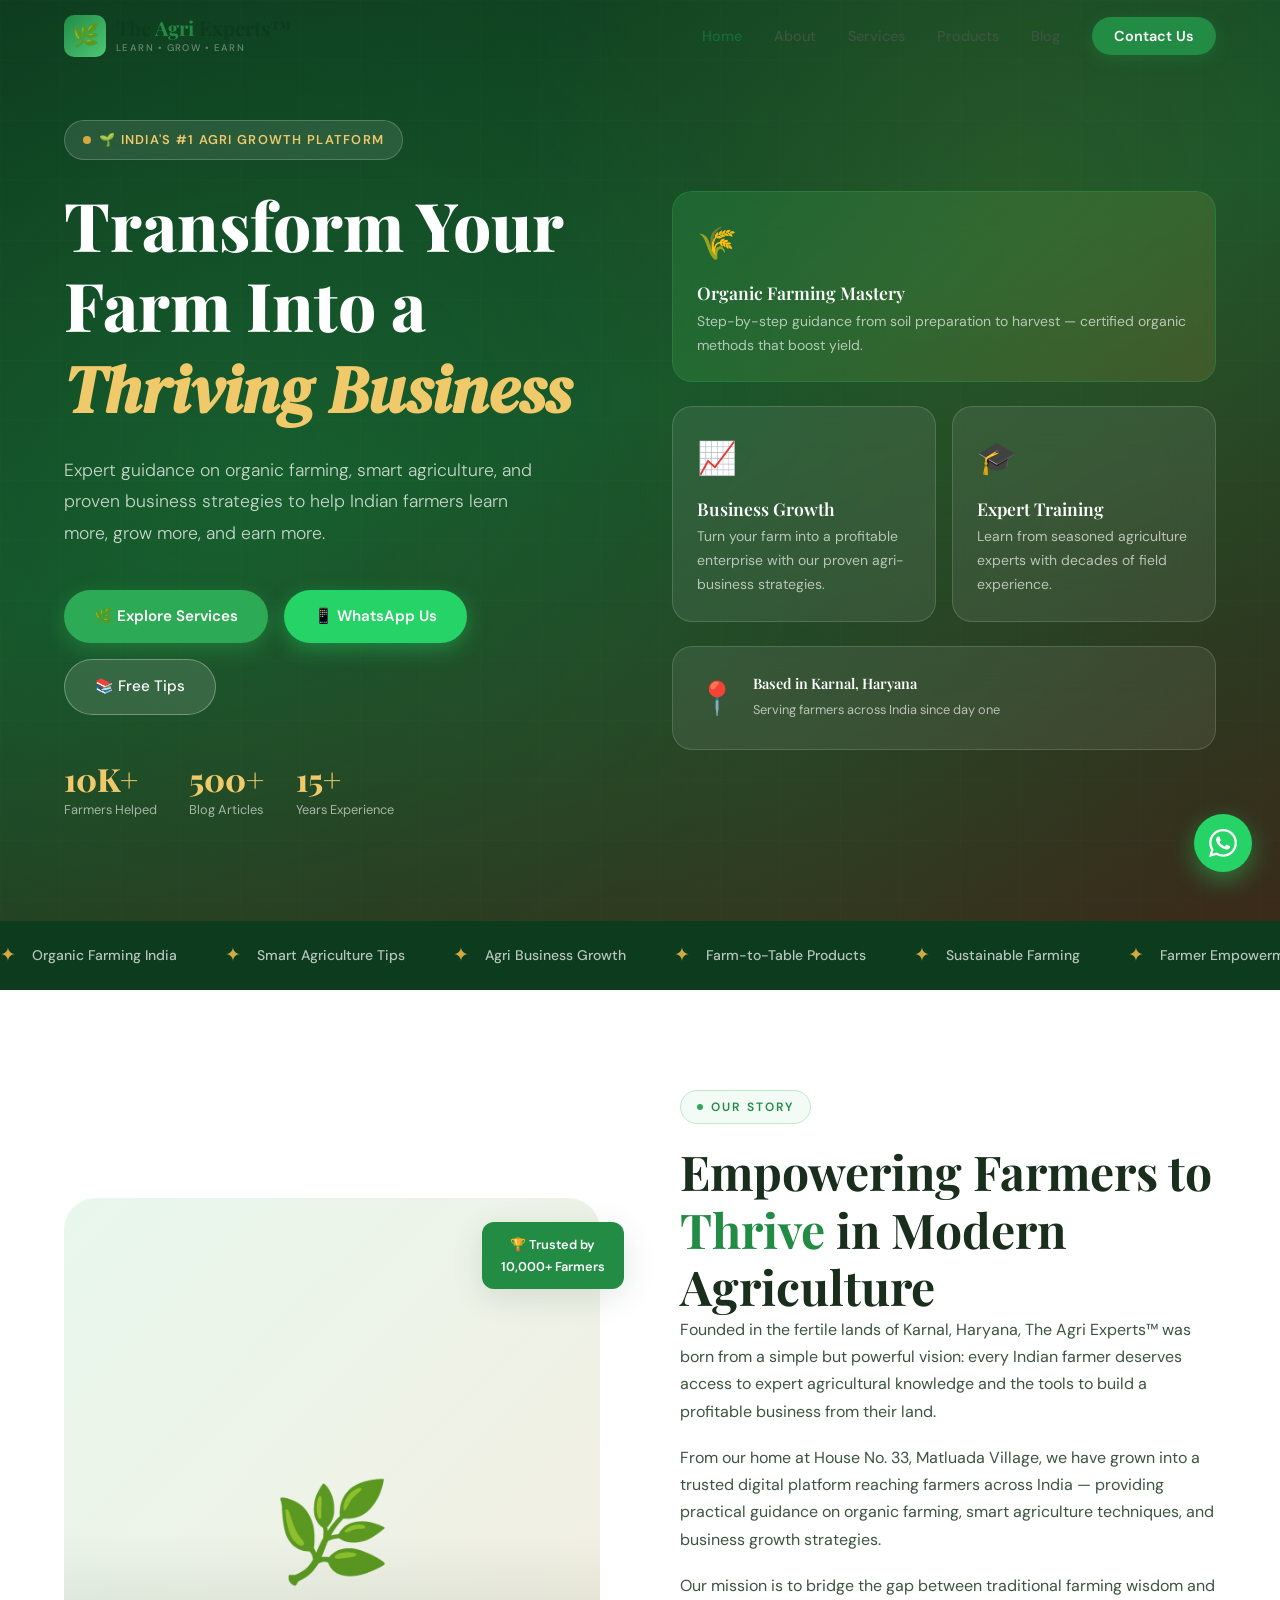
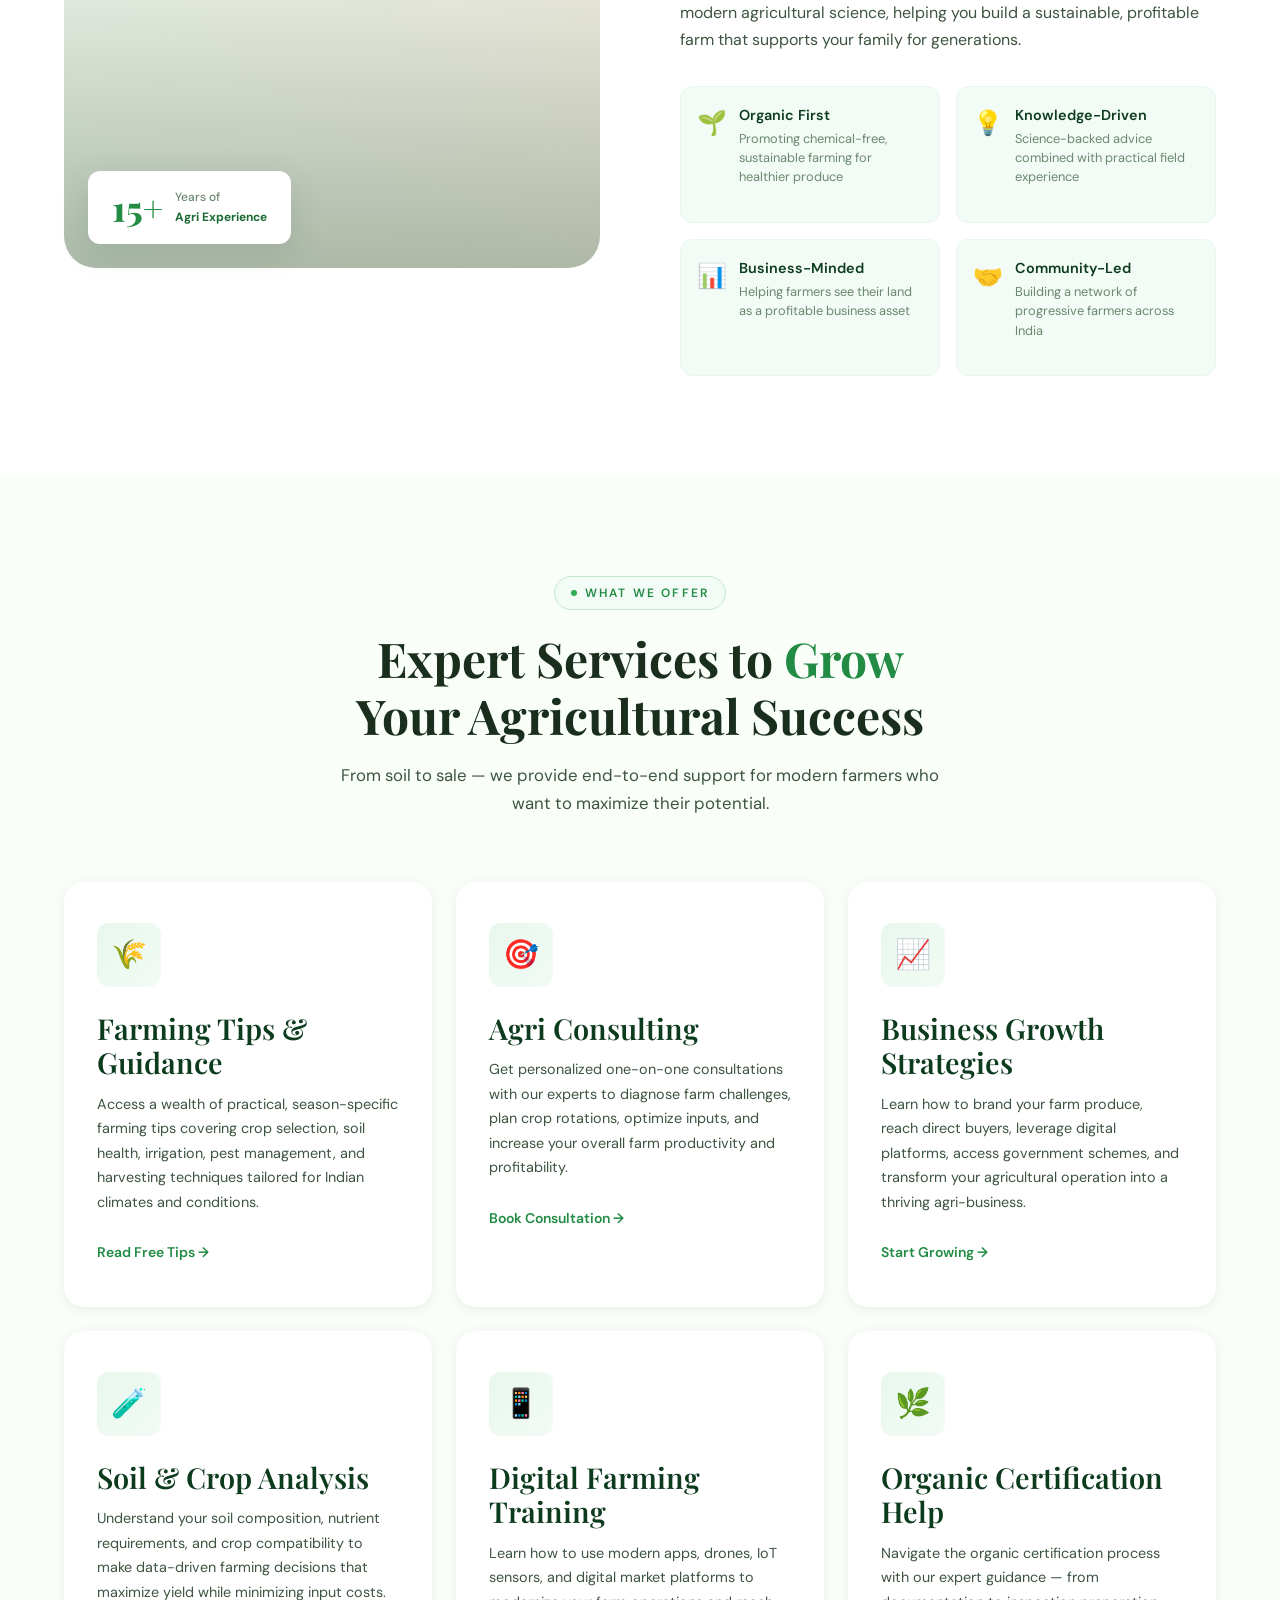
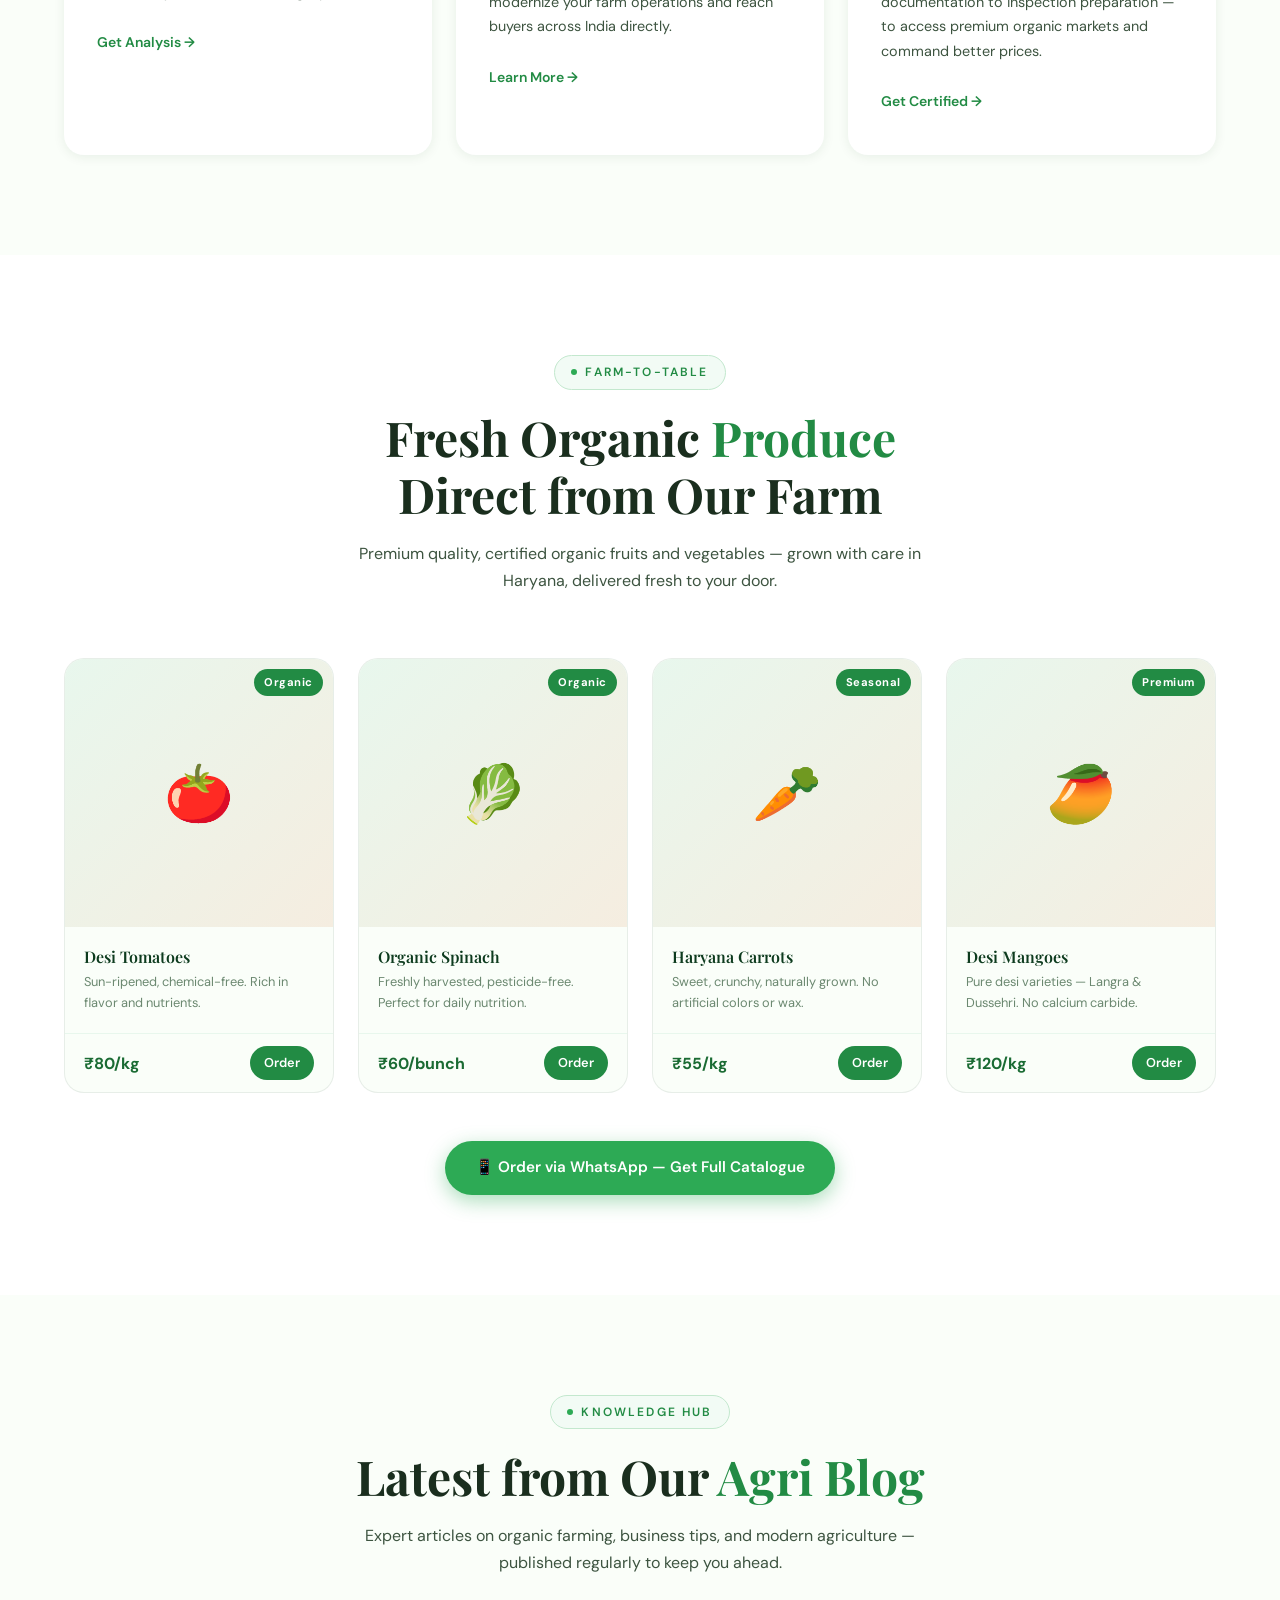
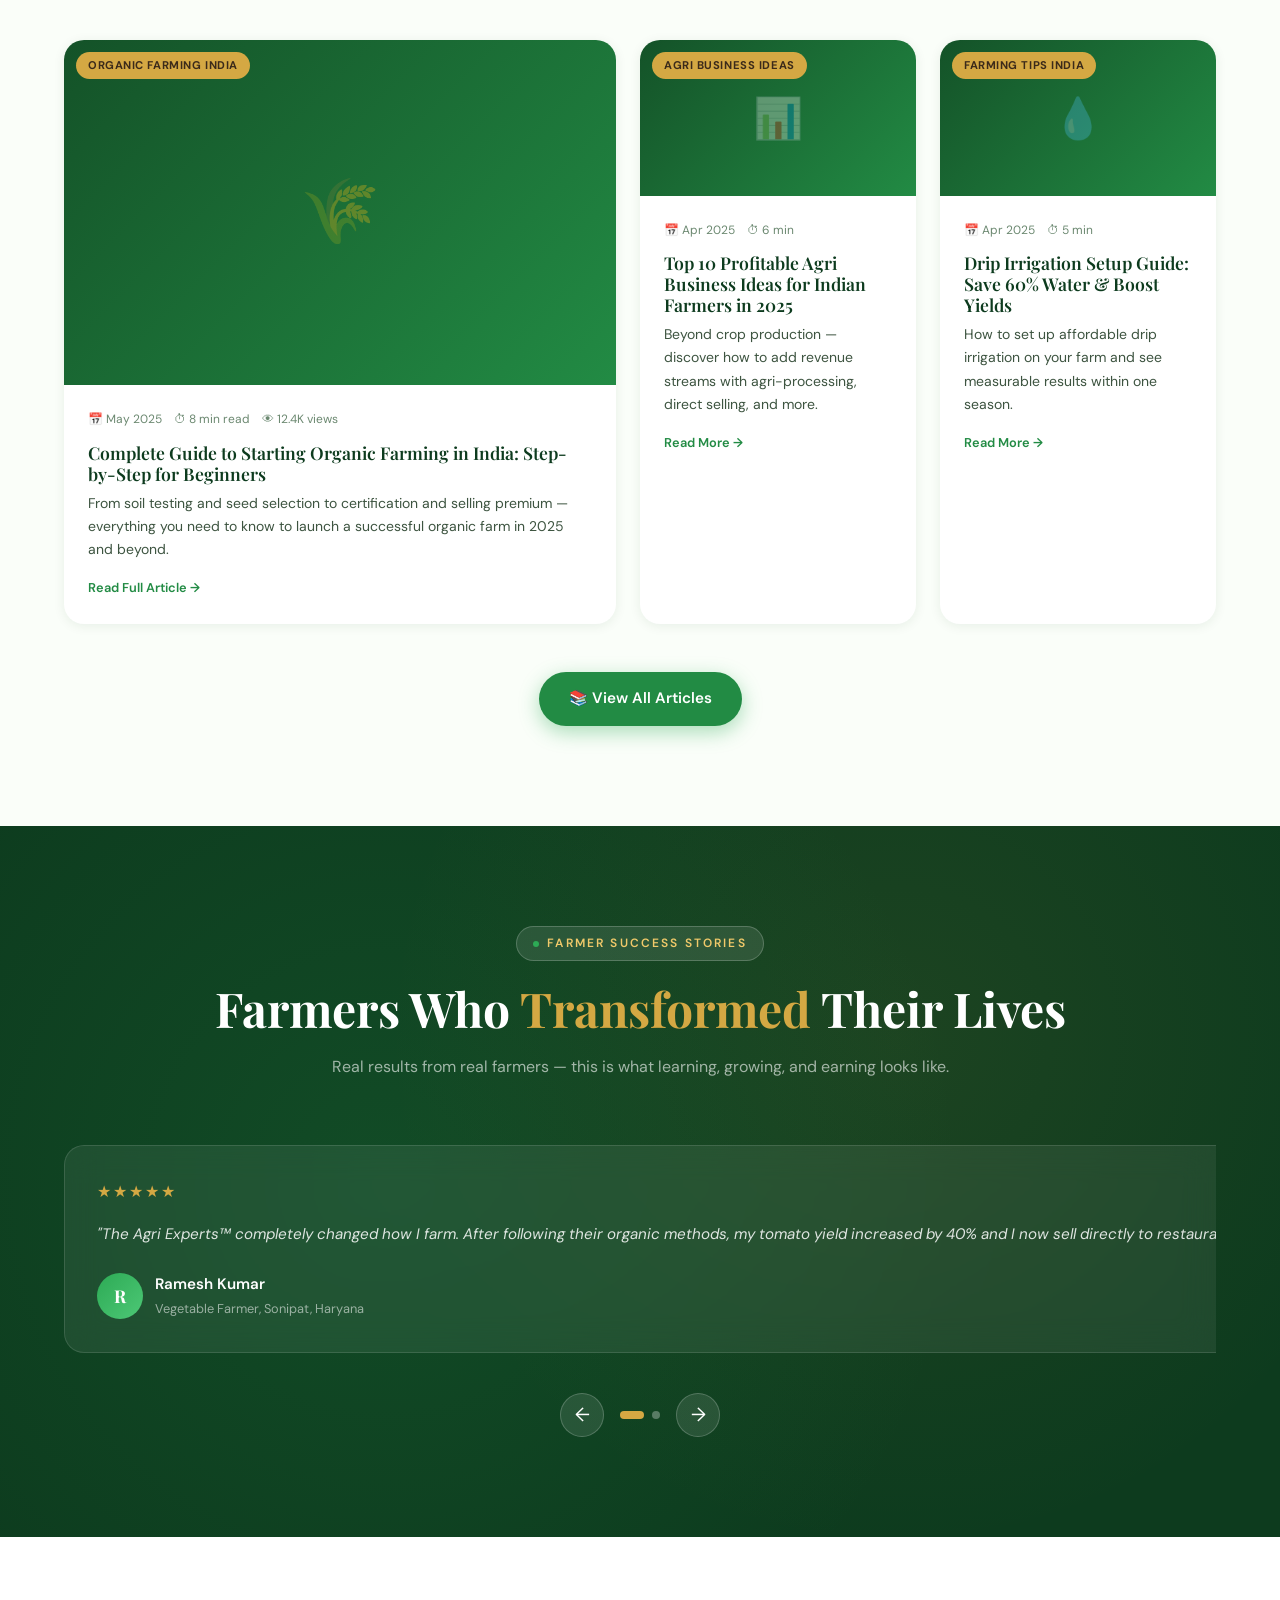
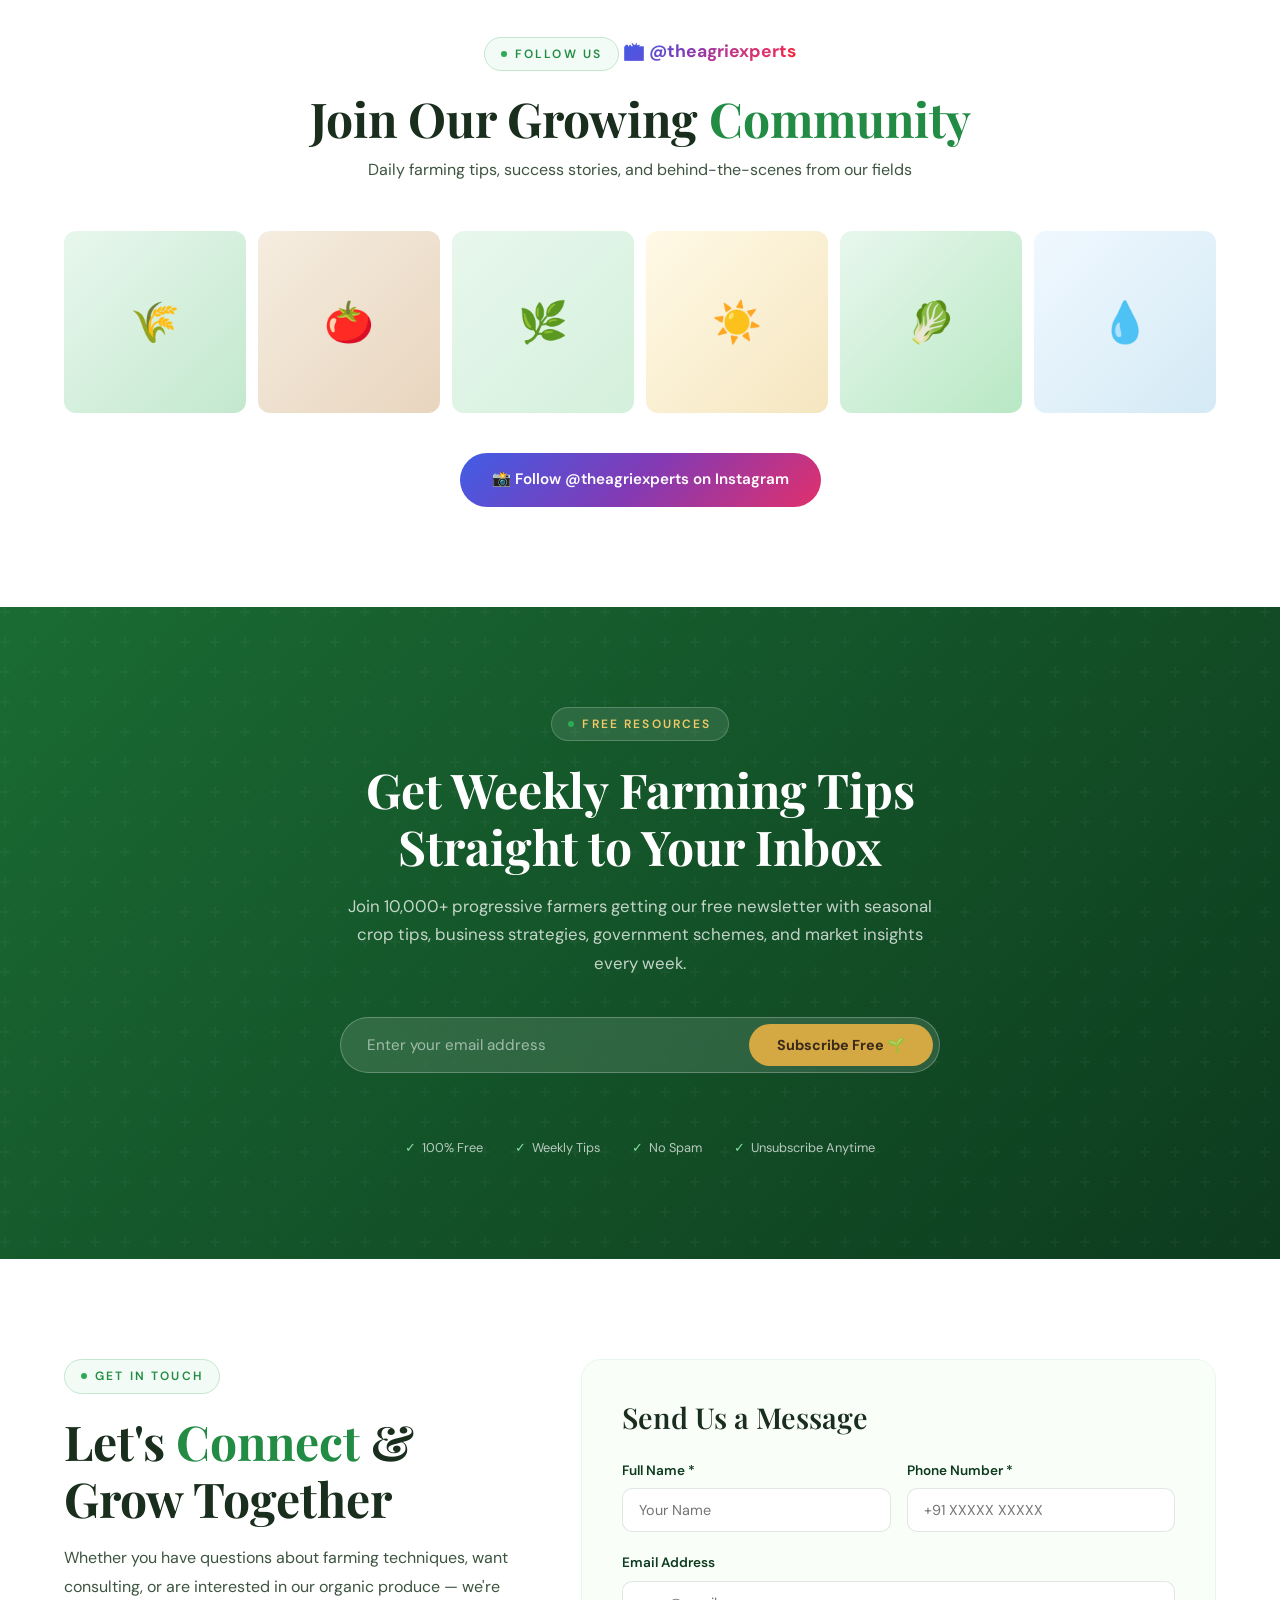
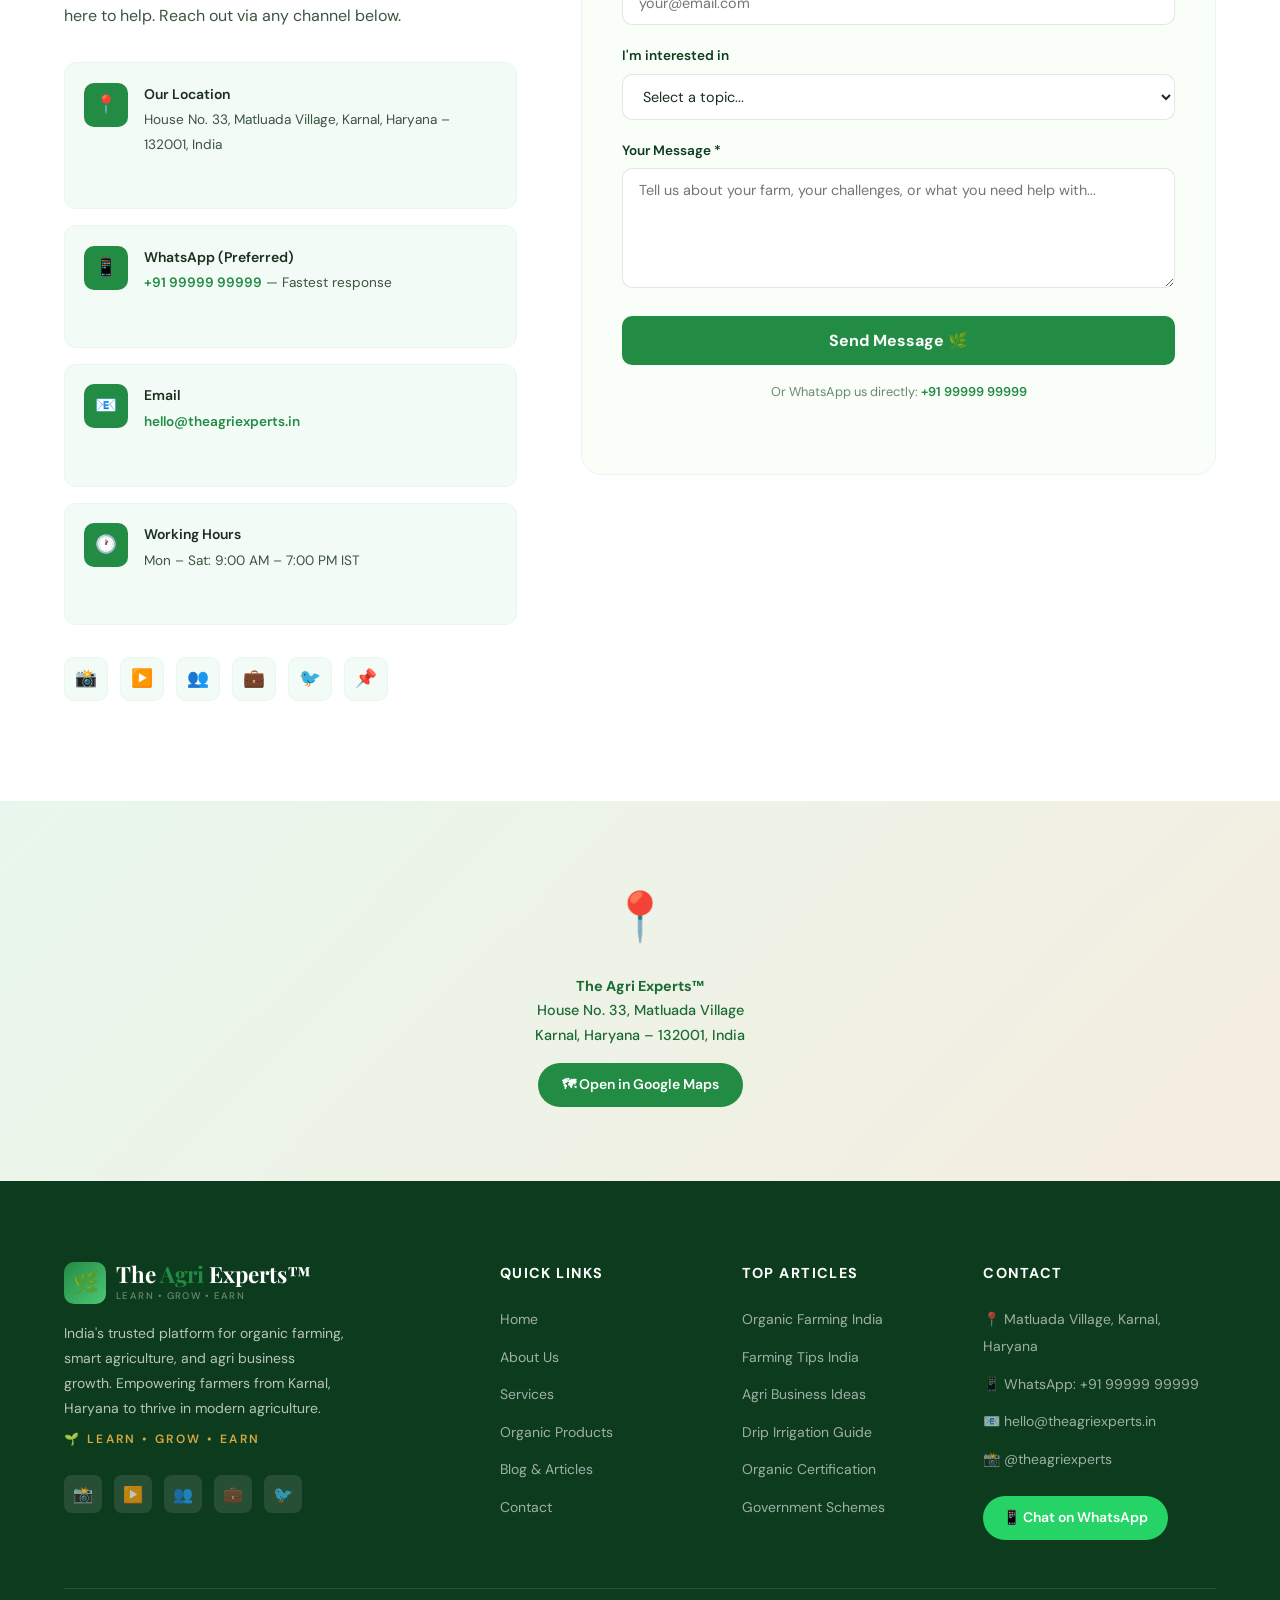
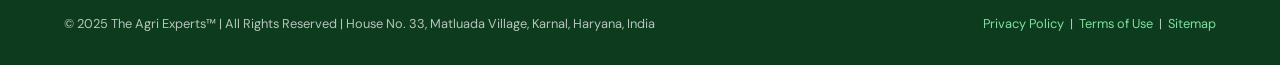
<file: main.html>
<!DOCTYPE html>
<html lang="en">
<head>
  <meta charset="UTF-8" />
  <meta name="viewport" content="width=device-width, initial-scale=1.0" />
  <title>The Agri Experts™ | Learn • Grow • Earn | Organic Farming India</title>
  <meta name="description" content="The Agri Experts™ – India's premium platform for organic farming tips, smart agriculture, and agri business growth. Learn proven strategies to grow more and earn more from your farm." />
  <meta name="keywords" content="organic farming India, farming tips India, agri business ideas, smart agriculture, organic farming Haryana, Karnal farmers" />
  <meta name="author" content="The Agri Experts™" />
  <meta name="robots" content="index, follow" />
  <link rel="canonical" href="https://theagriexperts.in/" />

  <!-- Open Graph -->
  <meta property="og:title" content="The Agri Experts™ | Learn • Grow • Earn" />
  <meta property="og:description" content="India's premium platform for organic farming, smart agriculture & agri business growth." />
  <meta property="og:type" content="website" />
  <meta property="og:url" content="https://theagriexperts.in/" />
  <meta property="og:image" content="https://theagriexperts.in/og-image.jpg" />

  <!-- Twitter Card -->
  <meta name="twitter:card" content="summary_large_image" />
  <meta name="twitter:site" content="@theagriexperts" />
  <meta name="twitter:title" content="The Agri Experts™ | Learn • Grow • Earn" />

  <!-- Schema Markup -->
  <script type="application/ld+json">
  {
    "@context": "https://schema.org",
    "@type": "LocalBusiness",
    "name": "The Agri Experts™",
    "description": "Premium platform for organic farming, smart agriculture and agri business growth in India",
    "url": "https://theagriexperts.in",
    "telephone": "+91-XXXXXXXXXX",
    "address": {
      "@type": "PostalAddress",
      "streetAddress": "House No. 33, Matluada Village",
      "addressLocality": "Karnal",
      "addressRegion": "Haryana",
      "postalCode": "132001",
      "addressCountry": "IN"
    },
    "sameAs": [
      "https://instagram.com/theagriexperts",
      "https://youtube.com/@theagriexperts",
      "https://facebook.com/theagriexperts",
      "https://linkedin.com/company/theagriexperts",
      "https://twitter.com/theagriexperts"
    ]
  }
  </script>

  <!-- Fonts -->
  <link rel="preconnect" href="https://fonts.googleapis.com" />
  <link rel="preconnect" href="https://fonts.gstatic.com" crossorigin />
  <link href="https://fonts.googleapis.com/css2?family=Playfair+Display:wght@600;700;800&family=DM+Sans:wght@300;400;500;600&family=DM+Serif+Display:ital@0;1&display=swap" rel="stylesheet" />

  <style>
    /* ============================
       CSS VARIABLES & RESET
    ============================ */
    :root {
      --green-900: #0d3b1e;
      --green-800: #145228;
      --green-700: #1a6b33;
      --green-600: #228B44;
      --green-500: #2daa55;
      --green-400: #4dc876;
      --green-300: #80dfa0;
      --green-100: #e8f7ed;
      --green-50:  #f2fbf5;
      --earth-900: #3b2a1a;
      --earth-700: #6b4c2a;
      --earth-400: #c49a6c;
      --earth-100: #f5ede0;
      --gold:      #d4a843;
      --gold-light:#f0c96a;
      --white:     #ffffff;
      --off-white: #fafef9;
      --text-dark: #1a2e1e;
      --text-mid:  #3d5440;
      --text-light:#6b8870;
      --shadow-sm: 0 2px 12px rgba(13,59,30,0.08);
      --shadow-md: 0 8px 32px rgba(13,59,30,0.12);
      --shadow-lg: 0 20px 60px rgba(13,59,30,0.18);
      --radius-sm: 12px;
      --radius-md: 20px;
      --radius-lg: 32px;
      --radius-xl: 48px;
      --transition: 0.35s cubic-bezier(0.4,0,0.2,1);
    }

    *, *::before, *::after { box-sizing: border-box; margin: 0; padding: 0; }
    html { scroll-behavior: smooth; font-size: 16px; }
    body {
      font-family: 'DM Sans', sans-serif;
      color: var(--text-dark);
      background: var(--off-white);
      overflow-x: hidden;
      line-height: 1.7;
    }
    img { max-width: 100%; display: block; }
    a { text-decoration: none; color: inherit; }
    ul { list-style: none; }
    button { cursor: pointer; border: none; background: none; font-family: inherit; }

    /* ============================
       SCROLL PROGRESS BAR
    ============================ */
    #progress-bar {
      position: fixed; top: 0; left: 0; height: 3px; width: 0%;
      background: linear-gradient(90deg, var(--green-500), var(--gold));
      z-index: 9999; transition: width 0.1s linear;
    }

    /* ============================
       HEADER / NAV
    ============================ */
    header {
      position: fixed; top: 0; left: 0; right: 0; z-index: 1000;
      padding: 0 5%;
      transition: all var(--transition);
    }
    header.scrolled {
      background: rgba(255,255,255,0.92);
      backdrop-filter: blur(20px);
      -webkit-backdrop-filter: blur(20px);
      box-shadow: var(--shadow-sm);
      padding: 0 5%;
    }
    nav {
      display: flex; align-items: center; justify-content: space-between;
      height: 72px;
    }
    .nav-logo {
      display: flex; align-items: center; gap: 10px;
    }
    .logo-icon {
      width: 42px; height: 42px;
      background: linear-gradient(135deg, var(--green-600), var(--green-400));
      border-radius: 10px;
      display: flex; align-items: center; justify-content: center;
      font-size: 22px;
    }
    .logo-text {
      font-family: 'Playfair Display', serif;
      font-size: 1.25rem;
      font-weight: 700;
      color: var(--green-900);
      line-height: 1.2;
    }
    .logo-text span { color: var(--green-600); }
    .logo-tag {
      font-size: 0.6rem;
      font-weight: 500;
      color: var(--text-light);
      letter-spacing: 0.15em;
      text-transform: uppercase;
    }
    .nav-links {
      display: flex; align-items: center; gap: 2rem;
    }
    .nav-links a {
      font-size: 0.9rem; font-weight: 500;
      color: var(--text-mid);
      position: relative; padding: 4px 0;
      transition: color var(--transition);
    }
    .nav-links a::after {
      content: ''; position: absolute; bottom: 0; left: 0;
      width: 0; height: 2px;
      background: var(--green-500);
      border-radius: 2px;
      transition: width var(--transition);
    }
    .nav-links a:hover { color: var(--green-700); }
    .nav-links a:hover::after { width: 100%; }
    .nav-cta {
      background: var(--green-600) !important;
      color: var(--white) !important;
      padding: 10px 22px !important;
      border-radius: 50px !important;
      font-weight: 600 !important;
      transition: all var(--transition) !important;
      box-shadow: 0 4px 16px rgba(34,139,68,0.3);
    }
    .nav-cta:hover {
      background: var(--green-700) !important;
      transform: translateY(-1px);
      box-shadow: 0 8px 24px rgba(34,139,68,0.4) !important;
    }
    .nav-cta::after { display: none !important; }
    .hamburger {
      display: none; flex-direction: column; gap: 5px;
      padding: 8px; cursor: pointer;
    }
    .hamburger span {
      display: block; width: 24px; height: 2px;
      background: var(--green-800); border-radius: 2px;
      transition: all var(--transition);
    }
    .mobile-menu {
      display: none; position: fixed;
      top: 72px; left: 0; right: 0;
      background: rgba(255,255,255,0.98);
      backdrop-filter: blur(20px);
      padding: 1.5rem 5%;
      box-shadow: var(--shadow-md);
      z-index: 999;
      flex-direction: column; gap: 1rem;
    }
    .mobile-menu.open { display: flex; }
    .mobile-menu a {
      font-size: 1rem; font-weight: 500;
      color: var(--text-dark); padding: 0.5rem 0;
      border-bottom: 1px solid var(--green-100);
    }

    /* ============================
       SECTION UTILITIES
    ============================ */
    section { padding: 100px 5%; }
    .container { max-width: 1200px; margin: 0 auto; }
    .section-label {
      display: inline-flex; align-items: center; gap: 8px;
      font-size: 0.75rem; font-weight: 600;
      letter-spacing: 0.18em; text-transform: uppercase;
      color: var(--green-600);
      background: var(--green-50);
      border: 1px solid var(--green-200, #c3e8ce);
      padding: 6px 16px; border-radius: 50px;
      margin-bottom: 1.2rem;
    }
    .section-label::before { content: ''; width: 6px; height: 6px; background: var(--green-500); border-radius: 50%; }
    h1, h2, h3, h4 { font-family: 'Playfair Display', serif; line-height: 1.2; }
    h1 { font-size: clamp(2.4rem, 6vw, 4.2rem); font-weight: 800; }
    h2 { font-size: clamp(2rem, 4vw, 3rem); font-weight: 700; }
    h3 { font-size: clamp(1.3rem, 2.5vw, 1.8rem); font-weight: 600; }
    h4 { font-size: 1.1rem; font-weight: 600; }
    .text-green { color: var(--green-600); }
    .text-gold { color: var(--gold); }

    /* Scroll animations */
    .reveal {
      opacity: 0; transform: translateY(40px);
      transition: opacity 0.7s ease, transform 0.7s ease;
    }
    .reveal.visible { opacity: 1; transform: translateY(0); }
    .reveal-left {
      opacity: 0; transform: translateX(-40px);
      transition: opacity 0.7s ease, transform 0.7s ease;
    }
    .reveal-left.visible { opacity: 1; transform: translateX(0); }
    .reveal-right {
      opacity: 0; transform: translateX(40px);
      transition: opacity 0.7s ease, transform 0.7s ease;
    }
    .reveal-right.visible { opacity: 1; transform: translateX(0); }

    /* Stagger delays */
    .delay-1 { transition-delay: 0.1s; }
    .delay-2 { transition-delay: 0.2s; }
    .delay-3 { transition-delay: 0.3s; }
    .delay-4 { transition-delay: 0.4s; }
    .delay-5 { transition-delay: 0.5s; }

    /* ============================
       HERO SECTION
    ============================ */
    #home {
      min-height: 100vh;
      background: linear-gradient(160deg, var(--green-900) 0%, var(--green-800) 45%, var(--earth-900) 100%);
      display: flex; align-items: center;
      position: relative; overflow: hidden;
      padding-top: 120px;
    }
    .hero-bg-pattern {
      position: absolute; inset: 0;
      background-image:
        radial-gradient(circle at 20% 50%, rgba(45,170,85,0.15) 0%, transparent 50%),
        radial-gradient(circle at 80% 20%, rgba(212,168,67,0.1) 0%, transparent 40%),
        radial-gradient(circle at 60% 80%, rgba(45,170,85,0.08) 0%, transparent 40%);
    }
    .hero-grid {
      position: absolute; inset: 0; opacity: 0.04;
      background-image: linear-gradient(rgba(255,255,255,.3) 1px, transparent 1px),
                        linear-gradient(90deg, rgba(255,255,255,.3) 1px, transparent 1px);
      background-size: 60px 60px;
    }
    .hero-content {
      position: relative; z-index: 2;
      display: grid; grid-template-columns: 1fr 1fr;
      gap: 4rem; align-items: center;
      max-width: 1200px; margin: 0 auto; width: 100%;
    }
    .hero-badge {
      display: inline-flex; align-items: center; gap: 8px;
      background: rgba(255,255,255,0.1);
      backdrop-filter: blur(12px);
      border: 1px solid rgba(255,255,255,0.2);
      padding: 8px 18px; border-radius: 50px;
      margin-bottom: 1.5rem;
      color: var(--gold-light);
      font-size: 0.8rem; font-weight: 600;
      letter-spacing: 0.1em; text-transform: uppercase;
    }
    .hero-badge .dot { width: 8px; height: 8px; background: var(--gold); border-radius: 50%; animation: pulse 2s infinite; }
    @keyframes pulse { 0%,100%{transform:scale(1);opacity:1} 50%{transform:scale(1.4);opacity:0.7} }
    .hero-left h1 { color: var(--white); margin-bottom: 1.5rem; }
    .hero-left h1 em {
      font-style: italic;
      color: var(--gold-light);
      font-family: 'DM Serif Display', serif;
    }
    .hero-sub {
      color: rgba(255,255,255,0.75);
      font-size: 1.1rem; font-weight: 300;
      max-width: 480px;
      margin-bottom: 2.5rem;
      line-height: 1.8;
    }
    .hero-ctas {
      display: flex; flex-wrap: wrap; gap: 1rem;
      margin-bottom: 3rem;
    }
    .btn-primary {
      display: inline-flex; align-items: center; gap: 8px;
      background: var(--green-500);
      color: var(--white);
      padding: 14px 30px; border-radius: 50px;
      font-weight: 600; font-size: 0.95rem;
      transition: all var(--transition);
      box-shadow: 0 6px 20px rgba(45,170,85,0.4);
    }
    .btn-primary:hover { background: var(--green-400); transform: translateY(-2px); box-shadow: 0 10px 30px rgba(45,170,85,0.5); }
    .btn-secondary {
      display: inline-flex; align-items: center; gap: 8px;
      background: rgba(255,255,255,0.12);
      color: var(--white);
      border: 1px solid rgba(255,255,255,0.3);
      padding: 14px 30px; border-radius: 50px;
      font-weight: 500; font-size: 0.95rem;
      transition: all var(--transition);
      backdrop-filter: blur(10px);
    }
    .btn-secondary:hover { background: rgba(255,255,255,0.2); transform: translateY(-2px); }
    .btn-wa {
      display: inline-flex; align-items: center; gap: 8px;
      background: #25d366;
      color: var(--white);
      padding: 14px 30px; border-radius: 50px;
      font-weight: 600; font-size: 0.95rem;
      transition: all var(--transition);
      box-shadow: 0 6px 20px rgba(37,211,102,0.4);
    }
    .btn-wa:hover { background: #1fb855; transform: translateY(-2px); }
    .hero-stats {
      display: flex; gap: 2rem;
    }
    .stat {
      text-align: left;
    }
    .stat-num {
      font-family: 'Playfair Display', serif;
      font-size: 2rem; font-weight: 800;
      color: var(--gold-light);
      line-height: 1;
    }
    .stat-label { color: rgba(255,255,255,0.6); font-size: 0.8rem; margin-top: 4px; }

    .hero-right {
      display: flex; flex-direction: column; gap: 1.5rem;
    }
    .hero-card {
      background: rgba(255,255,255,0.08);
      backdrop-filter: blur(20px);
      border: 1px solid rgba(255,255,255,0.15);
      border-radius: var(--radius-md);
      padding: 1.5rem;
      transition: transform var(--transition), box-shadow var(--transition);
    }
    .hero-card:hover { transform: translateY(-4px); box-shadow: 0 20px 40px rgba(0,0,0,0.2); }
    .hero-card-icon { font-size: 2rem; margin-bottom: 0.75rem; }
    .hero-card h4 { color: var(--white); margin-bottom: 0.4rem; }
    .hero-card p { color: rgba(255,255,255,0.65); font-size: 0.875rem; }
    .hero-cards-row { display: grid; grid-template-columns: 1fr 1fr; gap: 1rem; }
    .hero-main-card {
      background: linear-gradient(135deg, rgba(45,170,85,0.25), rgba(212,168,67,0.15));
      border-color: rgba(45,170,85,0.3);
    }

    /* ============================
       MARQUEE / TICKER
    ============================ */
    .marquee-section {
      background: var(--green-900);
      padding: 18px 0; overflow: hidden;
    }
    .marquee-track {
      display: flex; gap: 3rem;
      animation: marquee 25s linear infinite;
      white-space: nowrap; width: max-content;
    }
    .marquee-item {
      display: flex; align-items: center; gap: 1rem;
      color: rgba(255,255,255,0.7); font-size: 0.875rem; font-weight: 500;
    }
    .marquee-dot { color: var(--gold); font-size: 1.2rem; }
    @keyframes marquee { from { transform: translateX(0); } to { transform: translateX(-50%); } }

    /* ============================
       ABOUT SECTION
    ============================ */
    #about { background: var(--white); }
    .about-grid {
      display: grid; grid-template-columns: 1fr 1fr;
      gap: 5rem; align-items: center;
    }
    .about-img-wrap {
      position: relative;
    }
    .about-img-placeholder {
      width: 100%; aspect-ratio: 4/5;
      background: linear-gradient(135deg, var(--green-100), var(--earth-100));
      border-radius: var(--radius-lg);
      display: flex; align-items: center; justify-content: center;
      font-size: 6rem;
      position: relative; overflow: hidden;
    }
    .about-img-placeholder::before {
      content: '';
      position: absolute; inset: 0;
      background: linear-gradient(180deg, transparent 50%, rgba(13,59,30,0.3));
    }
    .about-badge-float {
      position: absolute; bottom: 1.5rem; left: 1.5rem;
      background: var(--white);
      border-radius: var(--radius-sm);
      padding: 1rem 1.5rem;
      box-shadow: var(--shadow-md);
      display: flex; align-items: center; gap: 0.75rem;
    }
    .about-badge-float .num {
      font-family: 'Playfair Display', serif;
      font-size: 2.2rem; font-weight: 800;
      color: var(--green-600); line-height: 1;
    }
    .about-badge-float .lbl {
      font-size: 0.75rem; color: var(--text-light); font-weight: 500;
    }
    .about-badge-float2 {
      position: absolute; top: 1.5rem; right: -1.5rem;
      background: var(--green-600);
      color: var(--white);
      border-radius: var(--radius-sm);
      padding: 0.75rem 1.2rem;
      box-shadow: var(--shadow-md);
      font-size: 0.8rem; font-weight: 600;
      text-align: center;
    }
    .about-right p {
      color: var(--text-mid); margin-bottom: 1.2rem;
      font-size: 1rem;
    }
    .values-grid {
      display: grid; grid-template-columns: 1fr 1fr;
      gap: 1rem; margin-top: 2rem;
    }
    .value-item {
      display: flex; align-items: flex-start; gap: 0.75rem;
      padding: 1rem;
      background: var(--green-50);
      border-radius: var(--radius-sm);
      border: 1px solid var(--green-100);
    }
    .value-icon { font-size: 1.5rem; flex-shrink: 0; }
    .value-text h5 { font-size: 0.9rem; font-weight: 600; color: var(--green-900); margin-bottom: 2px; }
    .value-text p { font-size: 0.8rem; color: var(--text-light); line-height: 1.5; }

    /* ============================
       SERVICES SECTION
    ============================ */
    #services { background: var(--off-white); }
    .services-header { text-align: center; max-width: 600px; margin: 0 auto 4rem; }
    .services-header p { color: var(--text-mid); margin-top: 1rem; font-size: 1.05rem; }
    .services-grid {
      display: grid; grid-template-columns: repeat(3, 1fr); gap: 1.5rem;
    }
    .service-card {
      background: var(--white);
      border-radius: var(--radius-md);
      padding: 2.5rem 2rem;
      border: 1px solid transparent;
      box-shadow: var(--shadow-sm);
      transition: all var(--transition);
      position: relative; overflow: hidden;
    }
    .service-card::before {
      content: '';
      position: absolute; top: 0; left: 0; right: 0; height: 4px;
      background: linear-gradient(90deg, var(--green-500), var(--gold));
      transform: scaleX(0); transform-origin: left;
      transition: transform var(--transition);
    }
    .service-card:hover::before { transform: scaleX(1); }
    .service-card:hover {
      transform: translateY(-8px);
      box-shadow: var(--shadow-lg);
      border-color: var(--green-100);
    }
    .service-icon {
      width: 64px; height: 64px;
      background: linear-gradient(135deg, var(--green-100), var(--green-50));
      border-radius: var(--radius-sm);
      display: flex; align-items: center; justify-content: center;
      font-size: 1.8rem; margin-bottom: 1.5rem;
      transition: transform var(--transition);
    }
    .service-card:hover .service-icon { transform: scale(1.1) rotate(-5deg); }
    .service-card h3 { margin-bottom: 0.75rem; color: var(--green-900); }
    .service-card p { color: var(--text-mid); font-size: 0.9rem; line-height: 1.7; margin-bottom: 1.5rem; }
    .service-link {
      display: inline-flex; align-items: center; gap: 6px;
      color: var(--green-600); font-weight: 600; font-size: 0.875rem;
      transition: gap var(--transition);
    }
    .service-card:hover .service-link { gap: 12px; }

    /* ============================
       PRODUCTS SECTION
    ============================ */
    #products { background: var(--white); }
    .products-header { text-align: center; max-width: 600px; margin: 0 auto 4rem; }
    .products-header p { color: var(--text-mid); margin-top: 1rem; }
    .products-grid {
      display: grid; grid-template-columns: repeat(4, 1fr); gap: 1.5rem;
    }
    .product-card {
      background: var(--off-white);
      border-radius: var(--radius-md);
      overflow: hidden;
      border: 1px solid rgba(13,59,30,0.08);
      transition: all var(--transition);
      cursor: pointer;
    }
    .product-card:hover { transform: translateY(-6px); box-shadow: var(--shadow-md); }
    .product-img {
      aspect-ratio: 1/1;
      background: linear-gradient(135deg, var(--green-100), var(--earth-100));
      display: flex; align-items: center; justify-content: center;
      font-size: 3.5rem;
      position: relative; overflow: hidden;
    }
    .product-badge {
      position: absolute; top: 10px; right: 10px;
      background: var(--green-600); color: var(--white);
      font-size: 0.7rem; font-weight: 700;
      padding: 4px 10px; border-radius: 50px;
      letter-spacing: 0.05em;
    }
    .product-info { padding: 1.2rem; }
    .product-info h4 { color: var(--green-900); margin-bottom: 0.3rem; font-size: 1rem; }
    .product-info p { color: var(--text-light); font-size: 0.8rem; }
    .product-footer {
      display: flex; align-items: center; justify-content: space-between;
      padding: 0.75rem 1.2rem;
      border-top: 1px solid var(--green-100);
    }
    .product-price { font-weight: 700; color: var(--green-700); font-size: 1rem; }
    .product-btn {
      background: var(--green-600); color: var(--white);
      padding: 6px 14px; border-radius: 50px;
      font-size: 0.8rem; font-weight: 600;
      transition: background var(--transition);
    }
    .product-btn:hover { background: var(--green-700); }

    /* ============================
       BLOG SECTION
    ============================ */
    #blog { background: var(--off-white); }
    .blog-header { text-align: center; max-width: 600px; margin: 0 auto 4rem; }
    .blog-header p { color: var(--text-mid); margin-top: 1rem; }
    .blog-grid {
      display: grid; grid-template-columns: 2fr 1fr 1fr;
      gap: 1.5rem;
    }
    .blog-card {
      background: var(--white);
      border-radius: var(--radius-md);
      overflow: hidden;
      box-shadow: var(--shadow-sm);
      transition: all var(--transition);
      cursor: pointer;
    }
    .blog-card:hover { transform: translateY(-4px); box-shadow: var(--shadow-md); }
    .blog-img {
      aspect-ratio: 16/9;
      background: linear-gradient(135deg, var(--green-800), var(--green-600));
      display: flex; align-items: center; justify-content: center;
      font-size: 3rem; color: rgba(255,255,255,0.3);
      position: relative; overflow: hidden;
    }
    .blog-card.featured .blog-img { aspect-ratio: 16/10; font-size: 4rem; }
    .blog-category {
      position: absolute; top: 12px; left: 12px;
      background: var(--gold);
      color: var(--earth-900);
      font-size: 0.7rem; font-weight: 700;
      padding: 4px 12px; border-radius: 50px;
      letter-spacing: 0.05em; text-transform: uppercase;
    }
    .blog-body { padding: 1.5rem; }
    .blog-meta {
      display: flex; align-items: center; gap: 0.75rem;
      font-size: 0.75rem; color: var(--text-light);
      margin-bottom: 0.75rem;
    }
    .blog-meta span { display: flex; align-items: center; gap: 4px; }
    .blog-body h3 { color: var(--green-900); margin-bottom: 0.5rem; font-size: 1.1rem; }
    .blog-body p { color: var(--text-mid); font-size: 0.875rem; line-height: 1.65; }
    .blog-read {
      display: inline-flex; align-items: center; gap: 6px;
      color: var(--green-600); font-weight: 600; font-size: 0.8rem;
      margin-top: 1rem;
    }

    /* ============================
       TESTIMONIALS
    ============================ */
    #testimonials { background: var(--green-900); overflow: hidden; position: relative; }
    .testimonials-bg {
      position: absolute; inset: 0;
      background: radial-gradient(circle at 30% 50%, rgba(45,170,85,0.15), transparent 60%),
                  radial-gradient(circle at 70% 30%, rgba(212,168,67,0.08), transparent 50%);
    }
    .testimonials-header { text-align: center; margin-bottom: 4rem; position: relative; }
    .testimonials-header .section-label { background: rgba(255,255,255,0.1); border-color: rgba(255,255,255,0.2); color: var(--gold-light); }
    .testimonials-header h2 { color: var(--white); }
    .testimonials-header p { color: rgba(255,255,255,0.6); margin-top: 1rem; }
    .testimonials-slider {
      position: relative; overflow: hidden;
    }
    .testimonials-track {
      display: flex; gap: 1.5rem;
      transition: transform 0.6s cubic-bezier(0.4,0,0.2,1);
    }
    .testimonial-card {
      min-width: calc(33.333% - 1rem);
      background: rgba(255,255,255,0.07);
      backdrop-filter: blur(16px);
      border: 1px solid rgba(255,255,255,0.12);
      border-radius: var(--radius-md);
      padding: 2rem;
      flex-shrink: 0;
    }
    .stars { color: var(--gold); font-size: 1rem; margin-bottom: 1rem; letter-spacing: 2px; }
    .testimonial-text {
      color: rgba(255,255,255,0.85);
      font-size: 0.95rem; line-height: 1.8;
      margin-bottom: 1.5rem;
      font-style: italic;
    }
    .testimonial-author {
      display: flex; align-items: center; gap: 0.75rem;
    }
    .author-avatar {
      width: 46px; height: 46px;
      background: linear-gradient(135deg, var(--green-500), var(--green-400));
      border-radius: 50%;
      display: flex; align-items: center; justify-content: center;
      font-size: 1.1rem; font-weight: 700; color: var(--white);
      font-family: 'Playfair Display', serif;
    }
    .author-info h5 { color: var(--white); font-size: 0.95rem; font-weight: 600; font-family: 'DM Sans', sans-serif; }
    .author-info p { color: rgba(255,255,255,0.55); font-size: 0.8rem; }
    .slider-controls {
      display: flex; align-items: center; justify-content: center;
      gap: 1rem; margin-top: 2.5rem;
    }
    .slider-btn {
      width: 44px; height: 44px;
      background: rgba(255,255,255,0.1);
      border: 1px solid rgba(255,255,255,0.2);
      border-radius: 50%;
      color: var(--white); font-size: 1.2rem;
      display: flex; align-items: center; justify-content: center;
      cursor: pointer; transition: all var(--transition);
    }
    .slider-btn:hover { background: var(--green-600); border-color: var(--green-600); }
    .slider-dots {
      display: flex; gap: 8px;
    }
    .slider-dot {
      width: 8px; height: 8px;
      background: rgba(255,255,255,0.3);
      border-radius: 50%; cursor: pointer;
      transition: all var(--transition);
    }
    .slider-dot.active { background: var(--gold); width: 24px; border-radius: 4px; }

    /* ============================
       INSTAGRAM SECTION
    ============================ */
    #instagram { background: var(--white); }
    .insta-header { text-align: center; margin-bottom: 3rem; }
    .insta-handle {
      display: inline-flex; align-items: center; gap: 8px;
      background: linear-gradient(135deg, #405DE6, #5851DB, #833AB4, #C13584, #E1306C, #FD1D1D);
      -webkit-background-clip: text; -webkit-text-fill-color: transparent; background-clip: text;
      font-size: 1.1rem; font-weight: 700; margin-bottom: 0.5rem;
    }
    .insta-grid {
      display: grid; grid-template-columns: repeat(6, 1fr); gap: 0.75rem;
    }
    .insta-post {
      aspect-ratio: 1/1;
      border-radius: var(--radius-sm);
      overflow: hidden; position: relative; cursor: pointer;
      background: linear-gradient(135deg, var(--green-100), var(--green-50));
      display: flex; align-items: center; justify-content: center;
      font-size: 2.5rem;
      transition: transform var(--transition);
    }
    .insta-post:hover { transform: scale(0.95); }
    .insta-overlay {
      position: absolute; inset: 0;
      background: rgba(13,59,30,0.7);
      display: flex; align-items: center; justify-content: center;
      opacity: 0; transition: opacity var(--transition);
      color: var(--white); font-size: 0.9rem; font-weight: 600;
      flex-direction: column; gap: 4px;
    }
    .insta-post:hover .insta-overlay { opacity: 1; }
    .insta-cta { text-align: center; margin-top: 2.5rem; }

    /* ============================
       NEWSLETTER SECTION
    ============================ */
    #newsletter {
      background: linear-gradient(135deg, var(--green-700), var(--green-900));
      position: relative; overflow: hidden;
    }
    .newsletter-bg {
      position: absolute; inset: 0;
      background: url("data:image/svg+xml,%3Csvg width='60' height='60' viewBox='0 0 60 60' xmlns='http://www.w3.org/2000/svg'%3E%3Cg fill='none' fill-rule='evenodd'%3E%3Cg fill='%23ffffff' fill-opacity='0.03'%3E%3Cpath d='M36 34v-4h-2v4h-4v2h4v4h2v-4h4v-2h-4zm0-30V0h-2v4h-4v2h4v4h2V6h4V4h-4zM6 34v-4H4v4H0v2h4v4h2v-4h4v-2H6zM6 4V0H4v4H0v2h4v4h2V6h4V4H6z'/%3E%3C/g%3E%3C/g%3E%3C/svg%3E");
    }
    .newsletter-inner {
      position: relative; text-align: center;
      max-width: 600px; margin: 0 auto;
    }
    .newsletter-inner h2 { color: var(--white); margin-bottom: 1rem; }
    .newsletter-inner p { color: rgba(255,255,255,0.75); margin-bottom: 2.5rem; font-size: 1.05rem; }
    .newsletter-form {
      display: flex; gap: 0;
      background: rgba(255,255,255,0.12);
      backdrop-filter: blur(12px);
      border: 1px solid rgba(255,255,255,0.25);
      border-radius: 50px; padding: 6px;
    }
    .newsletter-form input {
      flex: 1; background: none; border: none; outline: none;
      color: var(--white); font-family: 'DM Sans', sans-serif;
      font-size: 0.95rem; padding: 10px 20px;
    }
    .newsletter-form input::placeholder { color: rgba(255,255,255,0.55); }
    .newsletter-form button {
      background: var(--gold);
      color: var(--earth-900);
      border: none; border-radius: 50px;
      padding: 12px 28px;
      font-weight: 700; font-size: 0.9rem;
      cursor: pointer; transition: all var(--transition);
      font-family: 'DM Sans', sans-serif;
    }
    .newsletter-form button:hover { background: var(--gold-light); transform: scale(1.02); }
    .newsletter-perks {
      display: flex; align-items: center; justify-content: center;
      gap: 2rem; margin-top: 1.5rem; flex-wrap: wrap;
    }
    .newsletter-perk {
      display: flex; align-items: center; gap: 6px;
      color: rgba(255,255,255,0.7); font-size: 0.8rem;
    }
    .newsletter-perk span { color: var(--green-300); }

    /* ============================
       CONTACT SECTION
    ============================ */
    #contact { background: var(--white); }
    .contact-grid {
      display: grid; grid-template-columns: 1fr 1.4fr;
      gap: 4rem; align-items: start;
    }
    .contact-info h2 { margin-bottom: 1rem; }
    .contact-info p { color: var(--text-mid); margin-bottom: 2rem; line-height: 1.8; }
    .contact-items { display: flex; flex-direction: column; gap: 1rem; }
    .contact-item {
      display: flex; align-items: flex-start; gap: 1rem;
      padding: 1.2rem;
      background: var(--green-50);
      border-radius: var(--radius-sm);
      border: 1px solid var(--green-100);
    }
    .contact-item-icon {
      width: 44px; height: 44px; flex-shrink: 0;
      background: var(--green-600); color: var(--white);
      border-radius: 10px;
      display: flex; align-items: center; justify-content: center;
      font-size: 1.1rem;
    }
    .contact-item-text h5 { font-size: 0.875rem; font-weight: 600; margin-bottom: 2px; }
    .contact-item-text p { font-size: 0.85rem; color: var(--text-mid); }
    .social-links {
      display: flex; gap: 0.75rem; margin-top: 2rem; flex-wrap: wrap;
    }
    .social-link {
      width: 44px; height: 44px;
      background: var(--green-50);
      border: 1px solid var(--green-100);
      border-radius: 10px;
      display: flex; align-items: center; justify-content: center;
      font-size: 1.1rem;
      transition: all var(--transition); cursor: pointer;
    }
    .social-link:hover { background: var(--green-600); transform: translateY(-2px); box-shadow: var(--shadow-sm); }
    .contact-form {
      background: var(--off-white);
      border: 1px solid var(--green-100);
      border-radius: var(--radius-md);
      padding: 2.5rem;
    }
    .form-row { display: grid; grid-template-columns: 1fr 1fr; gap: 1rem; }
    .form-group { margin-bottom: 1.2rem; }
    .form-group label {
      display: block; font-size: 0.85rem; font-weight: 600;
      color: var(--green-900); margin-bottom: 0.4rem;
    }
    .form-group input, .form-group textarea, .form-group select {
      width: 100%; padding: 12px 16px;
      background: var(--white);
      border: 1.5px solid rgba(13,59,30,0.12);
      border-radius: 10px;
      font-family: 'DM Sans', sans-serif;
      font-size: 0.9rem; color: var(--text-dark);
      transition: border-color var(--transition);
      outline: none;
    }
    .form-group input:focus, .form-group textarea:focus, .form-group select:focus {
      border-color: var(--green-500);
      box-shadow: 0 0 0 3px rgba(45,170,85,0.1);
    }
    .form-group textarea { resize: vertical; min-height: 120px; }
    .form-submit {
      width: 100%;
      background: var(--green-600); color: var(--white);
      padding: 14px; border-radius: 10px;
      font-weight: 700; font-size: 1rem;
      cursor: pointer; border: none;
      transition: all var(--transition);
      font-family: 'DM Sans', sans-serif;
    }
    .form-submit:hover { background: var(--green-700); transform: translateY(-1px); box-shadow: var(--shadow-md); }

    /* ============================
       MAP SECTION
    ============================ */
    .map-section {
      padding: 0; height: 380px; background: var(--green-100);
      position: relative; overflow: hidden;
    }
    .map-placeholder {
      width: 100%; height: 100%;
      display: flex; align-items: center; justify-content: center;
      flex-direction: column; gap: 1rem;
      background: linear-gradient(135deg, var(--green-100), var(--earth-100));
      font-size: 0.9rem; color: var(--text-mid);
    }
    .map-pin { font-size: 3rem; }
    .map-address {
      text-align: center;
      font-weight: 500; color: var(--green-700);
    }
    .map-embed-link {
      display: inline-flex; align-items: center; gap: 6px;
      background: var(--green-600); color: var(--white);
      padding: 10px 24px; border-radius: 50px;
      font-size: 0.875rem; font-weight: 600;
      transition: background var(--transition);
    }
    .map-embed-link:hover { background: var(--green-700); }

    /* ============================
       FOOTER
    ============================ */
    footer {
      background: var(--green-900);
      color: rgba(255,255,255,0.7);
      padding: 80px 5% 30px;
    }
    .footer-grid {
      display: grid;
      grid-template-columns: 2fr 1fr 1fr 1.2fr;
      gap: 3rem; margin-bottom: 3rem;
    }
    .footer-brand .logo-text { color: var(--white); font-size: 1.4rem; }
    .footer-brand p {
      margin-top: 1rem; font-size: 0.875rem; line-height: 1.8;
      max-width: 280px;
    }
    .footer-tagline {
      display: inline-block;
      font-size: 0.75rem; font-weight: 600;
      letter-spacing: 0.2em; text-transform: uppercase;
      color: var(--gold); margin-top: 0.5rem;
    }
    .footer-col h5 {
      color: var(--white); font-size: 0.9rem;
      font-weight: 700; text-transform: uppercase;
      letter-spacing: 0.1em; margin-bottom: 1.2rem;
      font-family: 'DM Sans', sans-serif;
    }
    .footer-col ul { display: flex; flex-direction: column; gap: 0.65rem; }
    .footer-col ul li a {
      font-size: 0.875rem; color: rgba(255,255,255,0.6);
      transition: color var(--transition);
    }
    .footer-col ul li a:hover { color: var(--green-300); }
    .footer-social {
      display: flex; gap: 0.75rem; margin-top: 0.5rem;
    }
    .footer-social a {
      width: 38px; height: 38px;
      background: rgba(255,255,255,0.1);
      border-radius: 8px;
      display: flex; align-items: center; justify-content: center;
      font-size: 1rem; transition: all var(--transition);
    }
    .footer-social a:hover { background: var(--green-600); transform: translateY(-2px); }
    .footer-bottom {
      border-top: 1px solid rgba(255,255,255,0.1);
      padding-top: 1.5rem;
      display: flex; align-items: center; justify-content: space-between;
      font-size: 0.8rem; flex-wrap: wrap; gap: 0.75rem;
    }
    .footer-bottom a { color: var(--green-300); }

    /* ============================
       FLOATING ELEMENTS
    ============================ */
    .float-wa {
      position: fixed; bottom: 28px; right: 28px;
      width: 58px; height: 58px;
      background: #25d366;
      border-radius: 50%;
      display: flex; align-items: center; justify-content: center;
      box-shadow: 0 8px 24px rgba(37,211,102,0.45);
      cursor: pointer; z-index: 888;
      transition: transform var(--transition), box-shadow var(--transition);
      animation: float-pulse 3s ease-in-out infinite;
    }
    .float-wa:hover { transform: scale(1.12); box-shadow: 0 12px 32px rgba(37,211,102,0.6); }
    .float-wa svg { width: 28px; height: 28px; fill: white; }
    @keyframes float-pulse {
      0%,100%{box-shadow:0 8px 24px rgba(37,211,102,0.45), 0 0 0 0 rgba(37,211,102,0.4)}
      50%{box-shadow:0 8px 24px rgba(37,211,102,0.45), 0 0 0 12px rgba(37,211,102,0)}
    }
    .float-wa-label {
      position: absolute; right: 72px; top: 50%;
      transform: translateY(-50%);
      background: var(--white);
      color: var(--green-700); font-weight: 600; font-size: 0.8rem;
      padding: 6px 12px; border-radius: 8px;
      white-space: nowrap; box-shadow: var(--shadow-md);
      opacity: 0; pointer-events: none;
      transition: opacity var(--transition);
    }
    .float-wa:hover .float-wa-label { opacity: 1; }

    /* ============================
       RESPONSIVE
    ============================ */
    @media (max-width: 1024px) {
      .hero-content { grid-template-columns: 1fr; gap: 3rem; }
      .hero-right { display: none; }
      .about-grid { grid-template-columns: 1fr; gap: 3rem; }
      .about-img-wrap { max-width: 420px; }
      .about-badge-float2 { right: 0; }
      .services-grid { grid-template-columns: 1fr 1fr; }
      .products-grid { grid-template-columns: 1fr 1fr; }
      .blog-grid { grid-template-columns: 1fr; }
      .insta-grid { grid-template-columns: repeat(3, 1fr); }
      .footer-grid { grid-template-columns: 1fr 1fr; gap: 2rem; }
    }
    @media (max-width: 768px) {
      section { padding: 70px 5%; }
      .nav-links { display: none; }
      .hamburger { display: flex; }
      .hero-stats { flex-wrap: wrap; gap: 1.5rem; }
      .services-grid { grid-template-columns: 1fr; }
      .products-grid { grid-template-columns: 1fr 1fr; }
      .blog-grid { grid-template-columns: 1fr; }
      .contact-grid { grid-template-columns: 1fr; }
      .form-row { grid-template-columns: 1fr; }
      .footer-grid { grid-template-columns: 1fr; }
      .newsletter-form { flex-direction: column; border-radius: var(--radius-md); }
      .newsletter-form button { border-radius: 10px; }
      .insta-grid { grid-template-columns: repeat(3, 1fr); }
      .testimonial-card { min-width: calc(100% - 0rem); }
      .values-grid { grid-template-columns: 1fr; }
      h1 { font-size: 2.2rem; }
    }
    @media (max-width: 480px) {
      .products-grid { grid-template-columns: 1fr; }
      .insta-grid { grid-template-columns: repeat(2, 1fr); }
      .hero-ctas { flex-direction: column; }
      .hero-ctas a, .hero-ctas button { width: 100%; text-align: center; justify-content: center; }
    }
  </style>
</head>
<body>

<!-- Scroll Progress -->
<div id="progress-bar"></div>

<!-- ============================
     HEADER
============================ -->
<header id="header">
  <nav>
    <a href="#home" class="nav-logo">
      <div class="logo-icon">🌿</div>
      <div>
        <div class="logo-text">The <span>Agri</span> Experts™</div>
        <div class="logo-tag">Learn • Grow • Earn</div>
      </div>
    </a>
    <ul class="nav-links">
      <li><a href="#home">Home</a></li>
      <li><a href="#about">About</a></li>
      <li><a href="#services">Services</a></li>
      <li><a href="#products">Products</a></li>
      <li><a href="#blog">Blog</a></li>
      <li><a href="#contact" class="nav-cta">Contact Us</a></li>
    </ul>
    <button class="hamburger" onclick="toggleMenu()" aria-label="Menu">
      <span></span><span></span><span></span>
    </button>
  </nav>
</header>

<div class="mobile-menu" id="mobile-menu">
  <a href="#home" onclick="closeMenu()">🏠 Home</a>
  <a href="#about" onclick="closeMenu()">🌿 About</a>
  <a href="#services" onclick="closeMenu()">⚡ Services</a>
  <a href="#products" onclick="closeMenu()">🛒 Products</a>
  <a href="#blog" onclick="closeMenu()">📰 Blog</a>
  <a href="#contact" onclick="closeMenu()">📞 Contact</a>
</div>

<!-- ============================
     HERO
============================ -->
<section id="home">
  <div class="hero-bg-pattern"></div>
  <div class="hero-grid"></div>
  <div class="hero-content container">
    <div class="hero-left">
      <div class="hero-badge">
        <span class="dot"></span>
        🌱 India's #1 Agri Growth Platform
      </div>
      <h1>
        Transform Your Farm Into a<br>
        <em>Thriving Business</em>
      </h1>
      <p class="hero-sub">
        Expert guidance on organic farming, smart agriculture, and proven business strategies to help Indian farmers learn more, grow more, and earn more.
      </p>
      <div class="hero-ctas">
        <a href="#services" class="btn-primary">🌿 Explore Services</a>
        <a href="https://wa.me/919999999999" class="btn-wa" target="_blank" rel="noopener">📱 WhatsApp Us</a>
        <a href="#blog" class="btn-secondary">📚 Free Tips</a>
      </div>
      <div class="hero-stats">
        <div class="stat"><div class="stat-num">10K+</div><div class="stat-label">Farmers Helped</div></div>
        <div class="stat"><div class="stat-num">500+</div><div class="stat-label">Blog Articles</div></div>
        <div class="stat"><div class="stat-num">15+</div><div class="stat-label">Years Experience</div></div>
      </div>
    </div>
    <div class="hero-right">
      <div class="hero-card hero-main-card">
        <div class="hero-card-icon">🌾</div>
        <h4>Organic Farming Mastery</h4>
        <p>Step-by-step guidance from soil preparation to harvest — certified organic methods that boost yield.</p>
      </div>
      <div class="hero-cards-row">
        <div class="hero-card">
          <div class="hero-card-icon">📈</div>
          <h4>Business Growth</h4>
          <p>Turn your farm into a profitable enterprise with our proven agri-business strategies.</p>
        </div>
        <div class="hero-card">
          <div class="hero-card-icon">🎓</div>
          <h4>Expert Training</h4>
          <p>Learn from seasoned agriculture experts with decades of field experience.</p>
        </div>
      </div>
      <div class="hero-card">
        <div style="display:flex;align-items:center;gap:1rem;">
          <div style="font-size:2rem;">📍</div>
          <div>
            <h4 style="color:white;font-size:0.9rem;">Based in Karnal, Haryana</h4>
            <p style="font-size:0.8rem;">Serving farmers across India since day one</p>
          </div>
        </div>
      </div>
    </div>
  </div>
</section>

<!-- ============================
     MARQUEE
============================ -->
<div class="marquee-section" aria-hidden="true">
  <div class="marquee-track" id="marquee">
    <div class="marquee-item"><span class="marquee-dot">✦</span> Organic Farming India</div>
    <div class="marquee-item"><span class="marquee-dot">✦</span> Smart Agriculture Tips</div>
    <div class="marquee-item"><span class="marquee-dot">✦</span> Agri Business Growth</div>
    <div class="marquee-item"><span class="marquee-dot">✦</span> Farm-to-Table Products</div>
    <div class="marquee-item"><span class="marquee-dot">✦</span> Sustainable Farming</div>
    <div class="marquee-item"><span class="marquee-dot">✦</span> Farmer Empowerment</div>
    <div class="marquee-item"><span class="marquee-dot">✦</span> Learn • Grow • Earn</div>
    <!-- Duplicate for seamless loop -->
    <div class="marquee-item"><span class="marquee-dot">✦</span> Organic Farming India</div>
    <div class="marquee-item"><span class="marquee-dot">✦</span> Smart Agriculture Tips</div>
    <div class="marquee-item"><span class="marquee-dot">✦</span> Agri Business Growth</div>
    <div class="marquee-item"><span class="marquee-dot">✦</span> Farm-to-Table Products</div>
    <div class="marquee-item"><span class="marquee-dot">✦</span> Sustainable Farming</div>
    <div class="marquee-item"><span class="marquee-dot">✦</span> Farmer Empowerment</div>
    <div class="marquee-item"><span class="marquee-dot">✦</span> Learn • Grow • Earn</div>
  </div>
</div>

<!-- ============================
     ABOUT
============================ -->
<section id="about">
  <div class="container">
    <div class="about-grid">
      <div class="about-img-wrap reveal-left">
        <div class="about-img-placeholder">🌿</div>
        <div class="about-badge-float">
          <div class="num">15+</div>
          <div><div class="lbl">Years of</div><div class="lbl" style="font-weight:700;color:var(--green-700)">Agri Experience</div></div>
        </div>
        <div class="about-badge-float2">
          🏆 Trusted by<br>10,000+ Farmers
        </div>
      </div>
      <div class="about-right reveal-right">
        <div class="section-label">Our Story</div>
        <h2>Empowering Farmers to <span class="text-green">Thrive</span> in Modern Agriculture</h2>
        <p>Founded in the fertile lands of Karnal, Haryana, The Agri Experts™ was born from a simple but powerful vision: every Indian farmer deserves access to expert agricultural knowledge and the tools to build a profitable business from their land.</p>
        <p>From our home at House No. 33, Matluada Village, we have grown into a trusted digital platform reaching farmers across India — providing practical guidance on organic farming, smart agriculture techniques, and business growth strategies.</p>
        <p>Our mission is to bridge the gap between traditional farming wisdom and modern agricultural science, helping you build a sustainable, profitable farm that supports your family for generations.</p>
        <div class="values-grid">
          <div class="value-item">
            <span class="value-icon">🌱</span>
            <div class="value-text">
              <h5>Organic First</h5>
              <p>Promoting chemical-free, sustainable farming for healthier produce</p>
            </div>
          </div>
          <div class="value-item">
            <span class="value-icon">💡</span>
            <div class="value-text">
              <h5>Knowledge-Driven</h5>
              <p>Science-backed advice combined with practical field experience</p>
            </div>
          </div>
          <div class="value-item">
            <span class="value-icon">📊</span>
            <div class="value-text">
              <h5>Business-Minded</h5>
              <p>Helping farmers see their land as a profitable business asset</p>
            </div>
          </div>
          <div class="value-item">
            <span class="value-icon">🤝</span>
            <div class="value-text">
              <h5>Community-Led</h5>
              <p>Building a network of progressive farmers across India</p>
            </div>
          </div>
        </div>
      </div>
    </div>
  </div>
</section>

<!-- ============================
     SERVICES
============================ -->
<section id="services">
  <div class="container">
    <div class="services-header reveal">
      <div class="section-label">What We Offer</div>
      <h2>Expert Services to <span class="text-green">Grow</span> Your Agricultural Success</h2>
      <p>From soil to sale — we provide end-to-end support for modern farmers who want to maximize their potential.</p>
    </div>
    <div class="services-grid">
      <div class="service-card reveal delay-1">
        <div class="service-icon">🌾</div>
        <h3>Farming Tips & Guidance</h3>
        <p>Access a wealth of practical, season-specific farming tips covering crop selection, soil health, irrigation, pest management, and harvesting techniques tailored for Indian climates and conditions.</p>
        <a href="#blog" class="service-link">Read Free Tips →</a>
      </div>
      <div class="service-card reveal delay-2">
        <div class="service-icon">🎯</div>
        <h3>Agri Consulting</h3>
        <p>Get personalized one-on-one consultations with our experts to diagnose farm challenges, plan crop rotations, optimize inputs, and increase your overall farm productivity and profitability.</p>
        <a href="#contact" class="service-link">Book Consultation →</a>
      </div>
      <div class="service-card reveal delay-3">
        <div class="service-icon">📈</div>
        <h3>Business Growth Strategies</h3>
        <p>Learn how to brand your farm produce, reach direct buyers, leverage digital platforms, access government schemes, and transform your agricultural operation into a thriving agri-business.</p>
        <a href="#contact" class="service-link">Start Growing →</a>
      </div>
      <div class="service-card reveal delay-1">
        <div class="service-icon">🧪</div>
        <h3>Soil & Crop Analysis</h3>
        <p>Understand your soil composition, nutrient requirements, and crop compatibility to make data-driven farming decisions that maximize yield while minimizing input costs.</p>
        <a href="#contact" class="service-link">Get Analysis →</a>
      </div>
      <div class="service-card reveal delay-2">
        <div class="service-icon">📱</div>
        <h3>Digital Farming Training</h3>
        <p>Learn how to use modern apps, drones, IoT sensors, and digital market platforms to modernize your farm operations and reach buyers across India directly.</p>
        <a href="#contact" class="service-link">Learn More →</a>
      </div>
      <div class="service-card reveal delay-3">
        <div class="service-icon">🌿</div>
        <h3>Organic Certification Help</h3>
        <p>Navigate the organic certification process with our expert guidance — from documentation to inspection preparation — to access premium organic markets and command better prices.</p>
        <a href="#contact" class="service-link">Get Certified →</a>
      </div>
    </div>
  </div>
</section>

<!-- ============================
     PRODUCTS
============================ -->
<section id="products">
  <div class="container">
    <div class="products-header reveal">
      <div class="section-label">Farm-to-Table</div>
      <h2>Fresh Organic <span class="text-green">Produce</span> Direct from Our Farm</h2>
      <p>Premium quality, certified organic fruits and vegetables — grown with care in Haryana, delivered fresh to your door.</p>
    </div>
    <div class="products-grid">
      <div class="product-card reveal delay-1">
        <div class="product-img">🍅<div class="product-badge">Organic</div></div>
        <div class="product-info">
          <h4>Desi Tomatoes</h4>
          <p>Sun-ripened, chemical-free. Rich in flavor and nutrients.</p>
        </div>
        <div class="product-footer">
          <div class="product-price">₹80/kg</div>
          <a href="https://wa.me/919999999999?text=I want to order Desi Tomatoes" class="product-btn" target="_blank">Order</a>
        </div>
      </div>
      <div class="product-card reveal delay-2">
        <div class="product-img">🥬<div class="product-badge">Organic</div></div>
        <div class="product-info">
          <h4>Organic Spinach</h4>
          <p>Freshly harvested, pesticide-free. Perfect for daily nutrition.</p>
        </div>
        <div class="product-footer">
          <div class="product-price">₹60/bunch</div>
          <a href="https://wa.me/919999999999?text=I want to order Organic Spinach" class="product-btn" target="_blank">Order</a>
        </div>
      </div>
      <div class="product-card reveal delay-3">
        <div class="product-img">🥕<div class="product-badge">Seasonal</div></div>
        <div class="product-info">
          <h4>Haryana Carrots</h4>
          <p>Sweet, crunchy, naturally grown. No artificial colors or wax.</p>
        </div>
        <div class="product-footer">
          <div class="product-price">₹55/kg</div>
          <a href="https://wa.me/919999999999?text=I want to order Haryana Carrots" class="product-btn" target="_blank">Order</a>
        </div>
      </div>
      <div class="product-card reveal delay-4">
        <div class="product-img">🥭<div class="product-badge">Premium</div></div>
        <div class="product-info">
          <h4>Desi Mangoes</h4>
          <p>Pure desi varieties — Langra & Dussehri. No calcium carbide.</p>
        </div>
        <div class="product-footer">
          <div class="product-price">₹120/kg</div>
          <a href="https://wa.me/919999999999?text=I want to order Desi Mangoes" class="product-btn" target="_blank">Order</a>
        </div>
      </div>
    </div>
    <div style="text-align:center;margin-top:3rem;" class="reveal">
      <a href="https://wa.me/919999999999?text=Hi! I want to see all your organic products" class="btn-primary" style="display:inline-flex;" target="_blank">
        📱 Order via WhatsApp — Get Full Catalogue
      </a>
    </div>
  </div>
</section>

<!-- ============================
     BLOG
============================ -->
<section id="blog">
  <div class="container">
    <div class="blog-header reveal">
      <div class="section-label">Knowledge Hub</div>
      <h2>Latest from Our <span class="text-green">Agri Blog</span></h2>
      <p>Expert articles on organic farming, business tips, and modern agriculture — published regularly to keep you ahead.</p>
    </div>
    <div class="blog-grid">
      <div class="blog-card featured reveal-left">
        <div class="blog-img">🌾<div class="blog-category">Organic Farming India</div></div>
        <div class="blog-body">
          <div class="blog-meta">
            <span>📅 May 2025</span>
            <span>⏱ 8 min read</span>
            <span>👁 12.4K views</span>
          </div>
          <h3>Complete Guide to Starting Organic Farming in India: Step-by-Step for Beginners</h3>
          <p>From soil testing and seed selection to certification and selling premium — everything you need to know to launch a successful organic farm in 2025 and beyond.</p>
          <a href="#blog" class="blog-read">Read Full Article →</a>
        </div>
      </div>
      <div class="blog-card reveal delay-1">
        <div class="blog-img" style="font-size:2.5rem;">📊<div class="blog-category">Agri Business Ideas</div></div>
        <div class="blog-body">
          <div class="blog-meta"><span>📅 Apr 2025</span><span>⏱ 6 min</span></div>
          <h3>Top 10 Profitable Agri Business Ideas for Indian Farmers in 2025</h3>
          <p>Beyond crop production — discover how to add revenue streams with agri-processing, direct selling, and more.</p>
          <a href="#blog" class="blog-read">Read More →</a>
        </div>
      </div>
      <div class="blog-card reveal delay-2">
        <div class="blog-img" style="font-size:2.5rem;">💧<div class="blog-category">Farming Tips India</div></div>
        <div class="blog-body">
          <div class="blog-meta"><span>📅 Apr 2025</span><span>⏱ 5 min</span></div>
          <h3>Drip Irrigation Setup Guide: Save 60% Water & Boost Yields</h3>
          <p>How to set up affordable drip irrigation on your farm and see measurable results within one season.</p>
          <a href="#blog" class="blog-read">Read More →</a>
        </div>
      </div>
    </div>
    <div style="text-align:center;margin-top:3rem;" class="reveal">
      <a href="#blog" class="btn-primary" style="display:inline-flex;background:var(--green-600);">
        📚 View All Articles
      </a>
    </div>
  </div>
</section>

<!-- ============================
     TESTIMONIALS
============================ -->
<section id="testimonials">
  <div class="testimonials-bg"></div>
  <div class="container" style="position:relative;">
    <div class="testimonials-header reveal">
      <div class="section-label">Farmer Success Stories</div>
      <h2 style="color:white;">Farmers Who <span style="color:var(--gold)">Transformed</span> Their Lives</h2>
      <p>Real results from real farmers — this is what learning, growing, and earning looks like.</p>
    </div>
    <div class="testimonials-slider">
      <div class="testimonials-track" id="testimonials-track">
        <div class="testimonial-card">
          <div class="stars">★★★★★</div>
          <p class="testimonial-text">"The Agri Experts™ completely changed how I farm. After following their organic methods, my tomato yield increased by 40% and I now sell directly to restaurants at premium prices. My income has doubled in just one season!"</p>
          <div class="testimonial-author">
            <div class="author-avatar">R</div>
            <div class="author-info">
              <h5>Ramesh Kumar</h5>
              <p>Vegetable Farmer, Sonipat, Haryana</p>
            </div>
          </div>
        </div>
        <div class="testimonial-card">
          <div class="stars">★★★★★</div>
          <p class="testimonial-text">"Maine inke blog articles padhkar apna organic certification karwaya. Ab mere products ki market mein zyada demand hai aur mujhe bahut acchi price milti hai. The Agri Experts™ best hai!"</p>
          <div class="testimonial-author">
            <div class="author-avatar">S</div>
            <div class="author-info">
              <h5>Sukhwinder Singh</h5>
              <p>Wheat & Vegetables, Amritsar, Punjab</p>
            </div>
          </div>
        </div>
        <div class="testimonial-card">
          <div class="stars">★★★★★</div>
          <p class="testimonial-text">"Their consulting helped me switch from conventional to organic farming. I was scared initially but their step-by-step guidance made it easy. Now I supply to organic stores in Delhi — my farm is finally a real business!"</p>
          <div class="testimonial-author">
            <div class="author-avatar">P</div>
            <div class="author-info">
              <h5>Priya Devi</h5>
              <p>Organic Vegetable Farmer, Meerut, UP</p>
            </div>
          </div>
        </div>
        <div class="testimonial-card">
          <div class="stars">★★★★★</div>
          <p class="testimonial-text">"Drip irrigation guide se mere pani ka kharch 50% kam ho gaya aur production badh gayi. The Agri Experts ki team ne poori help ki setup mein. Bahut helpful platform hai!"</p>
          <div class="testimonial-author">
            <div class="author-avatar">M</div>
            <div class="author-info">
              <h5>Mahesh Yadav</h5>
              <p>Farmer, Hisar, Haryana</p>
            </div>
          </div>
        </div>
        <div class="testimonial-card">
          <div class="stars">★★★★★</div>
          <p class="testimonial-text">"I started following The Agri Experts on Instagram 6 months ago and immediately applied their tips. My mango orchard is now certified organic and I earn 3x more than before. Highly recommend to every farmer!"</p>
          <div class="testimonial-author">
            <div class="author-avatar">A</div>
            <div class="author-info">
              <h5>Arjun Patel</h5>
              <p>Mango Grower, Lucknow, UP</p>
            </div>
          </div>
        </div>
      </div>
    </div>
    <div class="slider-controls">
      <button class="slider-btn" id="prev-btn" onclick="changeSlide(-1)" aria-label="Previous">←</button>
      <div class="slider-dots" id="slider-dots"></div>
      <button class="slider-btn" id="next-btn" onclick="changeSlide(1)" aria-label="Next">→</button>
    </div>
  </div>
</section>

<!-- ============================
     INSTAGRAM FEED
============================ -->
<section id="instagram">
  <div class="container">
    <div class="insta-header reveal">
      <div class="section-label">Follow Us</div>
      <div class="insta-handle">📸 @theagriexperts</div>
      <h2>Join Our Growing <span class="text-green">Community</span></h2>
      <p style="color:var(--text-mid);margin-top:0.5rem;">Daily farming tips, success stories, and behind-the-scenes from our fields</p>
    </div>
    <div class="insta-grid reveal">
      <div class="insta-post" style="background:linear-gradient(135deg,#e8f7ed,#c3e8ce);">🌾
        <div class="insta-overlay">❤ 2.4K<br>Wheat Harvest</div>
      </div>
      <div class="insta-post" style="background:linear-gradient(135deg,#f5ede0,#e8d5be);">🍅
        <div class="insta-overlay">❤ 3.1K<br>Organic Tomatoes</div>
      </div>
      <div class="insta-post" style="background:linear-gradient(135deg,#e8f7ed,#d4f0dc);">🌿
        <div class="insta-overlay">❤ 1.8K<br>Herb Farming</div>
      </div>
      <div class="insta-post" style="background:linear-gradient(135deg,#fff9e6,#f5e6c0);">☀️
        <div class="insta-overlay">❤ 4.2K<br>Morning at Farm</div>
      </div>
      <div class="insta-post" style="background:linear-gradient(135deg,#e8f7ed,#b8e8c4);">🥬
        <div class="insta-overlay">❤ 2.7K<br>Leafy Greens</div>
      </div>
      <div class="insta-post" style="background:linear-gradient(135deg,#f0f8ff,#d4eaf5);">💧
        <div class="insta-overlay">❤ 1.5K<br>Drip Irrigation</div>
      </div>
    </div>
    <div class="insta-cta reveal">
      <a href="https://instagram.com/theagriexperts" target="_blank" rel="noopener"
         style="display:inline-flex;align-items:center;gap:8px;background:linear-gradient(135deg,#405DE6,#833AB4,#E1306C);color:white;padding:14px 32px;border-radius:50px;font-weight:600;font-size:0.95rem;transition:opacity 0.3s;"
         onmouseover="this.style.opacity='0.85'" onmouseout="this.style.opacity='1'">
        📸 Follow @theagriexperts on Instagram
      </a>
    </div>
  </div>
</section>

<!-- ============================
     NEWSLETTER
============================ -->
<section id="newsletter">
  <div class="newsletter-bg"></div>
  <div class="container">
    <div class="newsletter-inner reveal">
      <div class="section-label" style="background:rgba(255,255,255,0.1);border-color:rgba(255,255,255,0.2);color:var(--gold-light);">Free Resources</div>
      <h2>Get Weekly Farming Tips<br>Straight to Your Inbox</h2>
      <p>Join 10,000+ progressive farmers getting our free newsletter with seasonal crop tips, business strategies, government schemes, and market insights every week.</p>
      <div class="newsletter-form">
        <input type="email" placeholder="Enter your email address" id="email-input" />
        <button onclick="submitNewsletter()">Subscribe Free 🌱</button>
      </div>
      <div id="newsletter-msg" style="color:var(--gold-light);margin-top:1rem;font-size:0.9rem;min-height:1.5rem;"></div>
      <div class="newsletter-perks">
        <div class="newsletter-perk"><span>✓</span> 100% Free</div>
        <div class="newsletter-perk"><span>✓</span> Weekly Tips</div>
        <div class="newsletter-perk"><span>✓</span> No Spam</div>
        <div class="newsletter-perk"><span>✓</span> Unsubscribe Anytime</div>
      </div>
    </div>
  </div>
</section>

<!-- ============================
     CONTACT
============================ -->
<section id="contact">
  <div class="container">
    <div class="contact-grid">
      <div class="contact-info reveal-left">
        <div class="section-label">Get in Touch</div>
        <h2>Let's <span class="text-green">Connect</span> & Grow Together</h2>
        <p>Whether you have questions about farming techniques, want consulting, or are interested in our organic produce — we're here to help. Reach out via any channel below.</p>
        <div class="contact-items">
          <div class="contact-item">
            <div class="contact-item-icon">📍</div>
            <div class="contact-item-text">
              <h5>Our Location</h5>
              <p>House No. 33, Matluada Village, Karnal, Haryana – 132001, India</p>
            </div>
          </div>
          <div class="contact-item">
            <div class="contact-item-icon">📱</div>
            <div class="contact-item-text">
              <h5>WhatsApp (Preferred)</h5>
              <p><a href="https://wa.me/919999999999" style="color:var(--green-600);font-weight:600;">+91 99999 99999</a> — Fastest response</p>
            </div>
          </div>
          <div class="contact-item">
            <div class="contact-item-icon">📧</div>
            <div class="contact-item-text">
              <h5>Email</h5>
              <p><a href="mailto:hello@theagriexperts.in" style="color:var(--green-600);font-weight:600;">hello@theagriexperts.in</a></p>
            </div>
          </div>
          <div class="contact-item">
            <div class="contact-item-icon">🕐</div>
            <div class="contact-item-text">
              <h5>Working Hours</h5>
              <p>Mon – Sat: 9:00 AM – 7:00 PM IST</p>
            </div>
          </div>
        </div>
        <div class="social-links">
          <a href="https://instagram.com/theagriexperts" class="social-link" title="Instagram" target="_blank" rel="noopener">📸</a>
          <a href="https://youtube.com/@theagriexperts" class="social-link" title="YouTube" target="_blank" rel="noopener">▶️</a>
          <a href="https://facebook.com/theagriexperts" class="social-link" title="Facebook" target="_blank" rel="noopener">👥</a>
          <a href="https://linkedin.com/company/theagriexperts" class="social-link" title="LinkedIn" target="_blank" rel="noopener">💼</a>
          <a href="https://twitter.com/theagriexperts" class="social-link" title="Twitter/X" target="_blank" rel="noopener">🐦</a>
          <a href="https://pinterest.com/theagriexperts" class="social-link" title="Pinterest" target="_blank" rel="noopener">📌</a>
        </div>
      </div>
      <div class="contact-form reveal-right">
        <h3 style="margin-bottom:1.5rem;">Send Us a Message</h3>
        <div class="form-row">
          <div class="form-group">
            <label for="name">Full Name *</label>
            <input type="text" id="name" placeholder="Your Name" required />
          </div>
          <div class="form-group">
            <label for="phone">Phone Number *</label>
            <input type="tel" id="phone" placeholder="+91 XXXXX XXXXX" required />
          </div>
        </div>
        <div class="form-group">
          <label for="email">Email Address</label>
          <input type="email" id="email" placeholder="your@email.com" />
        </div>
        <div class="form-group">
          <label for="subject">I'm interested in</label>
          <select id="subject">
            <option value="">Select a topic...</option>
            <option>Farming Tips & Guidance</option>
            <option>Agri Consulting</option>
            <option>Business Growth Strategy</option>
            <option>Organic Produce Order</option>
            <option>Organic Certification Help</option>
            <option>Other</option>
          </select>
        </div>
        <div class="form-group">
          <label for="message">Your Message *</label>
          <textarea id="message" placeholder="Tell us about your farm, your challenges, or what you need help with..." required></textarea>
        </div>
        <button class="form-submit" onclick="submitForm()">Send Message 🌿</button>
        <p style="text-align:center;font-size:0.8rem;color:var(--text-light);margin-top:1rem;">
          Or WhatsApp us directly: <a href="https://wa.me/919999999999" style="color:var(--green-600);font-weight:600;" target="_blank">+91 99999 99999</a>
        </p>
        <div id="form-msg" style="text-align:center;margin-top:0.5rem;font-size:0.9rem;min-height:1.5rem;"></div>
      </div>
    </div>
  </div>
</section>

<!-- ============================
     MAP
============================ -->
<div class="map-section">
  <div class="map-placeholder">
    <div class="map-pin">📍</div>
    <div class="map-address">
      <strong>The Agri Experts™</strong><br>
      House No. 33, Matluada Village<br>
      Karnal, Haryana – 132001, India
    </div>
    <a href="https://maps.google.com/?q=Matluada+Village+Karnal+Haryana+India" target="_blank" rel="noopener" class="map-embed-link">
      🗺 Open in Google Maps
    </a>
  </div>
</div>

<!-- ============================
     FOOTER
============================ -->
<footer>
  <div class="container">
    <div class="footer-grid">
      <div class="footer-brand">
        <div class="nav-logo">
          <div class="logo-icon">🌿</div>
          <div>
            <div class="logo-text">The <span>Agri</span> Experts™</div>
            <div class="logo-tag">Learn • Grow • Earn</div>
          </div>
        </div>
        <p>India's trusted platform for organic farming, smart agriculture, and agri business growth. Empowering farmers from Karnal, Haryana to thrive in modern agriculture.</p>
        <span class="footer-tagline">🌱 Learn • Grow • Earn</span>
        <div class="footer-social" style="margin-top:1.5rem;">
          <a href="https://instagram.com/theagriexperts" title="Instagram" target="_blank" rel="noopener">📸</a>
          <a href="https://youtube.com/@theagriexperts" title="YouTube" target="_blank" rel="noopener">▶️</a>
          <a href="https://facebook.com/theagriexperts" title="Facebook" target="_blank" rel="noopener">👥</a>
          <a href="https://linkedin.com/company/theagriexperts" title="LinkedIn" target="_blank" rel="noopener">💼</a>
          <a href="https://twitter.com/theagriexperts" title="Twitter/X" target="_blank" rel="noopener">🐦</a>
        </div>
      </div>
      <div class="footer-col">
        <h5>Quick Links</h5>
        <ul>
          <li><a href="#home">Home</a></li>
          <li><a href="#about">About Us</a></li>
          <li><a href="#services">Services</a></li>
          <li><a href="#products">Organic Products</a></li>
          <li><a href="#blog">Blog & Articles</a></li>
          <li><a href="#contact">Contact</a></li>
        </ul>
      </div>
      <div class="footer-col">
        <h5>Top Articles</h5>
        <ul>
          <li><a href="#blog">Organic Farming India</a></li>
          <li><a href="#blog">Farming Tips India</a></li>
          <li><a href="#blog">Agri Business Ideas</a></li>
          <li><a href="#blog">Drip Irrigation Guide</a></li>
          <li><a href="#blog">Organic Certification</a></li>
          <li><a href="#blog">Government Schemes</a></li>
        </ul>
      </div>
      <div class="footer-col">
        <h5>Contact</h5>
        <ul>
          <li><a href="#">📍 Matluada Village, Karnal, Haryana</a></li>
          <li><a href="https://wa.me/919999999999">📱 WhatsApp: +91 99999 99999</a></li>
          <li><a href="mailto:hello@theagriexperts.in">📧 hello@theagriexperts.in</a></li>
          <li><a href="https://instagram.com/theagriexperts">📸 @theagriexperts</a></li>
        </ul>
        <div style="margin-top:1.5rem;">
          <a href="https://wa.me/919999999999" target="_blank" rel="noopener"
             style="display:inline-flex;align-items:center;gap:8px;background:#25d366;color:white;padding:10px 20px;border-radius:50px;font-size:0.875rem;font-weight:600;">
            📱 Chat on WhatsApp
          </a>
        </div>
      </div>
    </div>
    <div class="footer-bottom">
      <p>© 2025 The Agri Experts™ | All Rights Reserved | House No. 33, Matluada Village, Karnal, Haryana, India</p>
      <p>
        <a href="#">Privacy Policy</a> &nbsp;|&nbsp;
        <a href="#">Terms of Use</a> &nbsp;|&nbsp;
        <a href="#">Sitemap</a>
      </p>
    </div>
  </div>
</footer>

<!-- ============================
     FLOATING WHATSAPP
============================ -->
<a href="https://wa.me/919999999999?text=Hello! I found you on theagriexperts.in and need help." target="_blank" rel="noopener" class="float-wa" aria-label="Chat on WhatsApp">
  <span class="float-wa-label">Chat with us!</span>
  <svg viewBox="0 0 24 24" xmlns="http://www.w3.org/2000/svg">
    <path d="M17.472 14.382c-.297-.149-1.758-.867-2.03-.967-.273-.099-.471-.148-.67.15-.197.297-.767.966-.94 1.164-.173.199-.347.223-.644.075-.297-.15-1.255-.463-2.39-1.475-.883-.788-1.48-1.761-1.653-2.059-.173-.297-.018-.458.13-.606.134-.133.298-.347.446-.52.149-.174.198-.298.298-.497.099-.198.05-.371-.025-.52-.075-.149-.669-1.612-.916-2.207-.242-.579-.487-.5-.669-.51-.173-.008-.371-.01-.57-.01-.198 0-.52.074-.792.372-.272.297-1.04 1.016-1.04 2.479 0 1.462 1.065 2.875 1.213 3.074.149.198 2.096 3.2 5.077 4.487.709.306 1.262.489 1.694.625.712.227 1.36.195 1.871.118.571-.085 1.758-.719 2.006-1.413.248-.694.248-1.289.173-1.413-.074-.124-.272-.198-.57-.347m-5.421 7.403h-.004a9.87 9.87 0 01-5.031-1.378l-.361-.214-3.741.982.998-3.648-.235-.374a9.86 9.86 0 01-1.51-5.26c.001-5.45 4.436-9.884 9.888-9.884 2.64 0 5.122 1.03 6.988 2.898a9.825 9.825 0 012.893 6.994c-.003 5.45-4.437 9.884-9.885 9.884m8.413-18.297A11.815 11.815 0 0012.05 0C5.495 0 .16 5.335.157 11.892c0 2.096.547 4.142 1.588 5.945L.057 24l6.305-1.654a11.882 11.882 0 005.683 1.448h.005c6.554 0 11.89-5.335 11.893-11.893a11.821 11.821 0 00-3.48-8.413Z"/>
  </svg>
</a>

<!-- ============================
     JAVASCRIPT
============================ -->
<script>
  // ---- Scroll Progress ----
  window.addEventListener('scroll', () => {
    const bar = document.getElementById('progress-bar');
    const scrolled = (window.scrollY / (document.body.scrollHeight - window.innerHeight)) * 100;
    bar.style.width = scrolled + '%';
  });

  // ---- Header scroll effect ----
  window.addEventListener('scroll', () => {
    const header = document.getElementById('header');
    header.classList.toggle('scrolled', window.scrollY > 60);
  });

  // ---- Mobile menu ----
  function toggleMenu() {
    document.getElementById('mobile-menu').classList.toggle('open');
  }
  function closeMenu() {
    document.getElementById('mobile-menu').classList.remove('open');
  }

  // ---- Reveal on scroll ----
  const observer = new IntersectionObserver((entries) => {
    entries.forEach(e => {
      if (e.isIntersecting) {
        e.target.classList.add('visible');
        observer.unobserve(e.target);
      }
    });
  }, { threshold: 0.12, rootMargin: '0px 0px -60px 0px' });

  document.querySelectorAll('.reveal, .reveal-left, .reveal-right')
    .forEach(el => observer.observe(el));

  // ---- Testimonials Slider ----
  let currentSlide = 0;
  const track = document.getElementById('testimonials-track');
  const cards = track ? track.querySelectorAll('.testimonial-card') : [];
  const dotsEl = document.getElementById('slider-dots');

  function getVisibleCount() {
    return window.innerWidth < 768 ? 1 : 3;
  }

  function initDots() {
    if (!dotsEl) return;
    dotsEl.innerHTML = '';
    const count = Math.ceil(cards.length / getVisibleCount());
    for (let i = 0; i < count; i++) {
      const dot = document.createElement('div');
      dot.className = 'slider-dot' + (i === 0 ? ' active' : '');
      dot.onclick = () => goToSlide(i);
      dotsEl.appendChild(dot);
    }
  }

  function goToSlide(idx) {
    const total = Math.ceil(cards.length / getVisibleCount());
    currentSlide = (idx + total) % total;
    const cardWidth = cards[0] ? cards[0].offsetWidth + 24 : 0;
    const visibleCount = getVisibleCount();
    track.style.transform = `translateX(-${currentSlide * visibleCount * cardWidth}px)`;
    document.querySelectorAll('.slider-dot').forEach((d, i) => {
      d.classList.toggle('active', i === currentSlide);
    });
  }

  function changeSlide(dir) { goToSlide(currentSlide + dir); }

  // Auto-advance
  setInterval(() => changeSlide(1), 5000);

  window.addEventListener('load', () => {
    initDots();
  });
  window.addEventListener('resize', initDots);

  // ---- Newsletter ----
  function submitNewsletter() {
    const email = document.getElementById('email-input').value;
    const msg = document.getElementById('newsletter-msg');
    if (!email || !email.includes('@')) {
      msg.textContent = '⚠ Please enter a valid email address.';
      return;
    }
    msg.textContent = '✅ Thank you! Welcome to The Agri Experts™ family. Check your inbox!';
    document.getElementById('email-input').value = '';
  }

  // ---- Contact Form ----
  function submitForm() {
    const name = document.getElementById('name').value;
    const phone = document.getElementById('phone').value;
    const message = document.getElementById('message').value;
    const msg = document.getElementById('form-msg');
    if (!name || !phone || !message) {
      msg.style.color = '#e74c3c';
      msg.textContent = '⚠ Please fill all required fields.';
      return;
    }
    msg.style.color = 'var(--green-600)';
    msg.textContent = '✅ Message sent! We will contact you within 24 hours.';
    // Optional: open WhatsApp with the message
    const waMsg = encodeURIComponent(`Hi! I'm ${name} from theagriexperts.in website.\nPhone: ${phone}\n\n${message}`);
    setTimeout(() => window.open(`https://wa.me/919999999999?text=${waMsg}`, '_blank'), 1000);
  }

  // ---- Smooth active nav link ----
  const sections = document.querySelectorAll('section[id]');
  window.addEventListener('scroll', () => {
    let current = '';
    sections.forEach(s => {
      if (window.scrollY >= s.offsetTop - 120) current = s.id;
    });
    document.querySelectorAll('.nav-links a').forEach(a => {
      a.style.color = a.getAttribute('href') === '#' + current ? 'var(--green-700)' : '';
    });
  });
</script>
</body>
</html>
</file>
